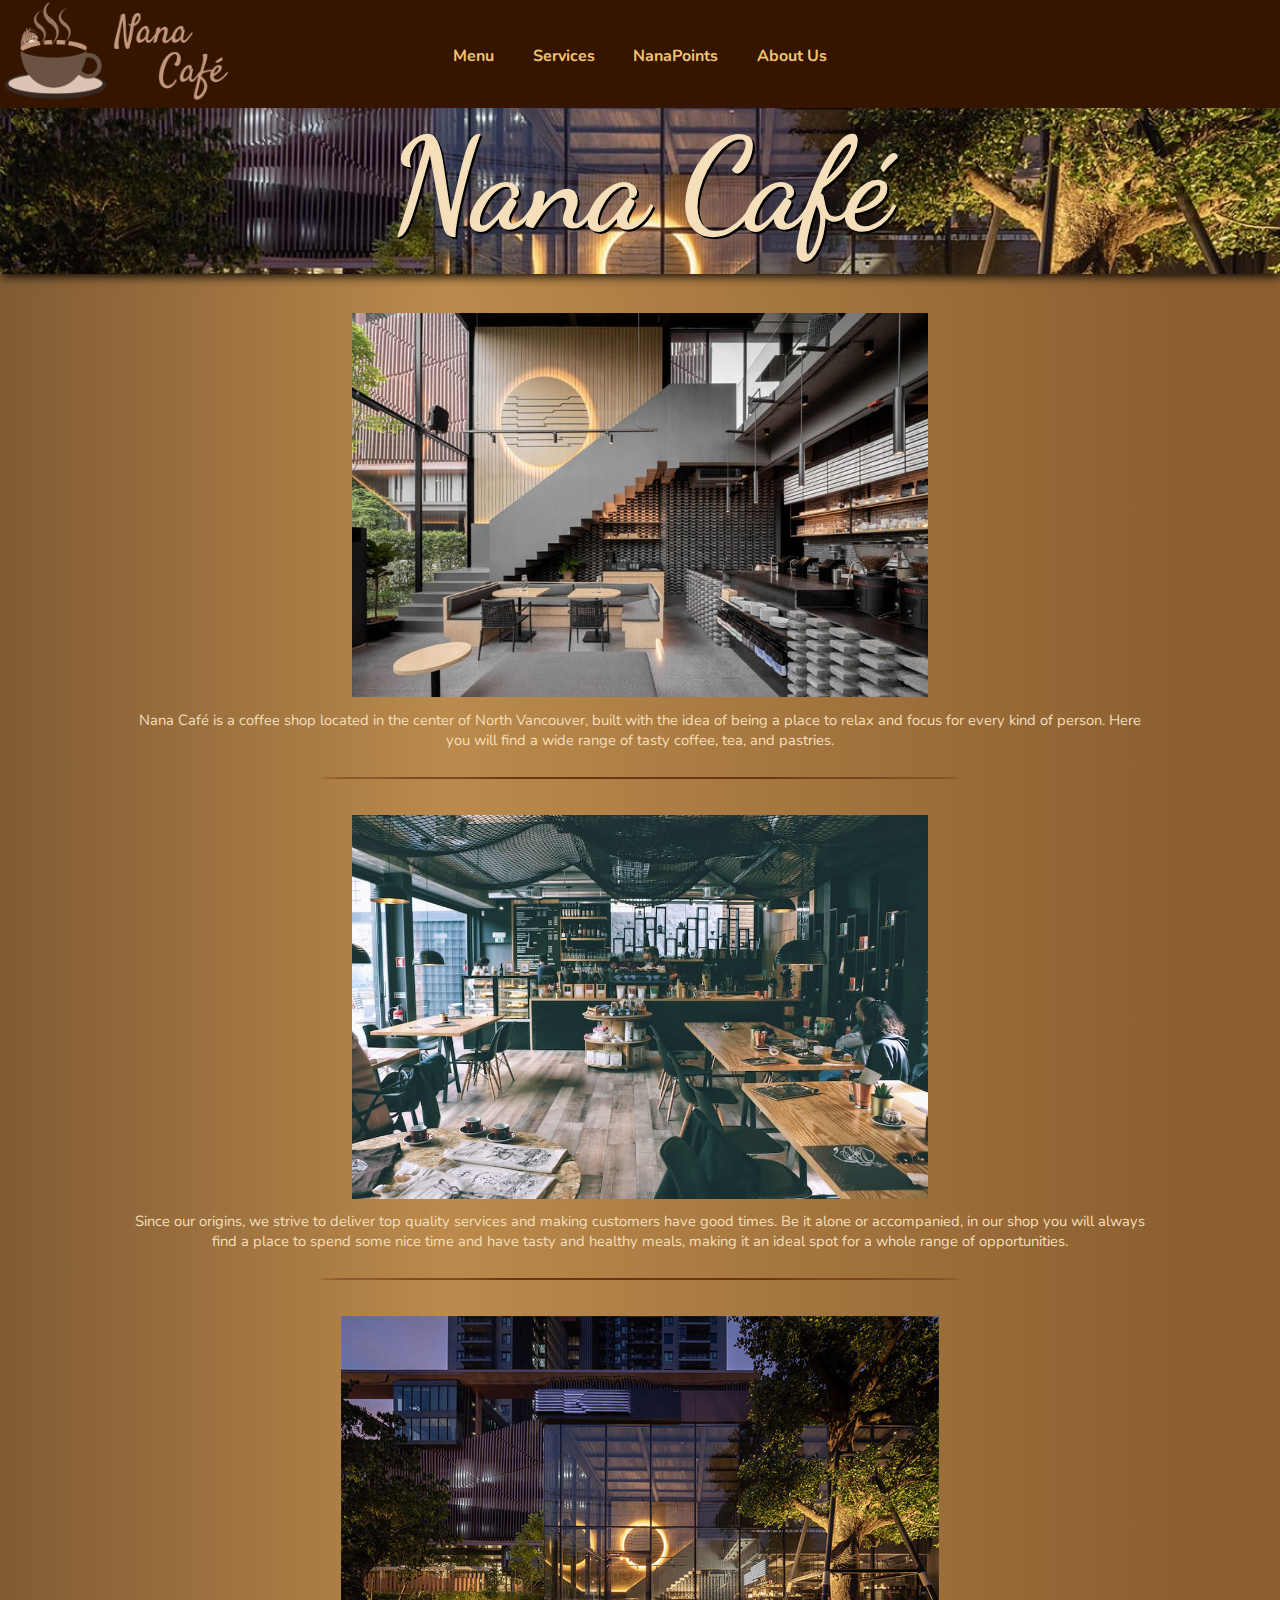
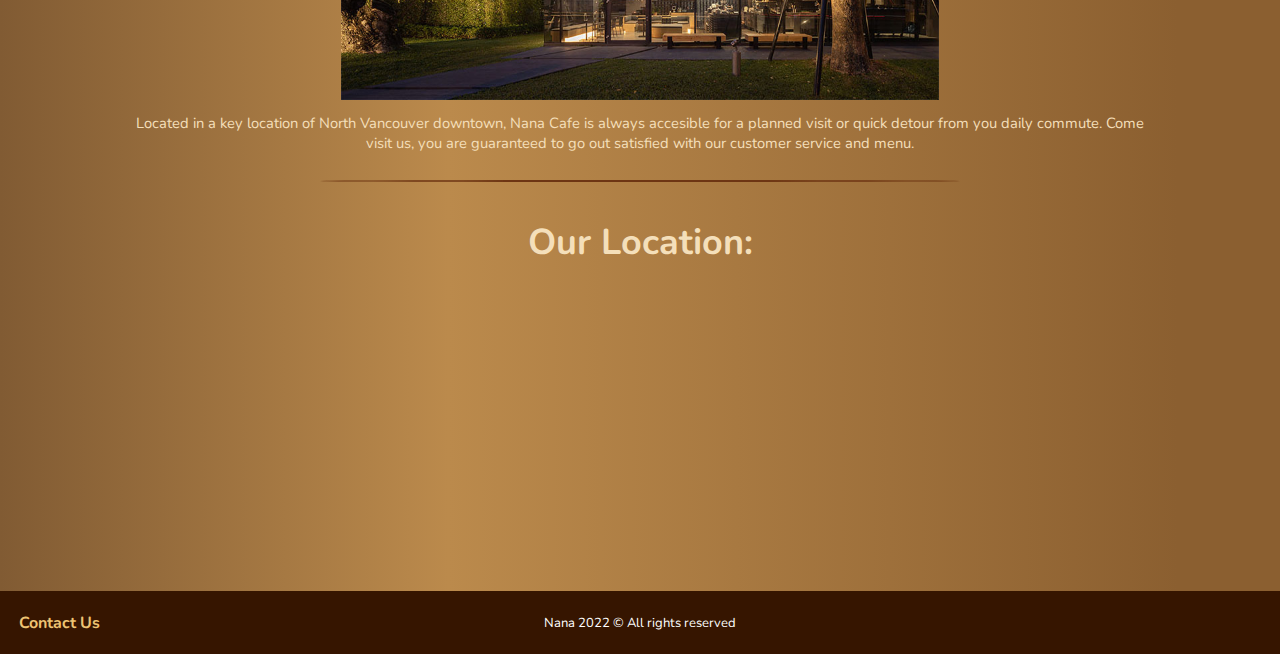
<file: index.html>
<!DOCTYPE html>
<html lang="en">
<head>
    <meta charset="UTF-8">
    <meta http-equiv="X-UA-Compatible" content="IE=edge">
    <meta name="viewport" content="width=device-width, initial-scale=1.0">

    <meta name="description" content="Nana Café is a coffee shop located in the center of North Vancouver, built with the idea of being a place to relax and focus for every kind of person. Here you will find a wide range of tasty coffee, tea, and pastries.">

    <meta name="keywords" content="NanaCafe, coffee shop, pastries, Nana, cafe, Coffee delivery, nanapoints, latte, espresso, americano, tea, teashop, cinnamon rolls, pastry shop">

    <!-- Color para la barra superior mobile -->
    <meta name="theme-color" content="#361500">
    <title>Nana Café</title>
    
    <!-- Icono -->
    <link rel="shortcut icon" href="./assets/images/coffeecup.ico">

    <!-- Fuentes -->
    <link rel="preconnect" href="https://fonts.googleapis.com"><link rel="preconnect" href="https://fonts.gstatic.com" crossorigin><link href="https://fonts.googleapis.com/css2?family=Dancing+Script:wght@600&family=Nunito:wght@300;400;700&display=swap" rel="stylesheet">

    <!-- FontAwesome -->
    <link rel="stylesheet" href="https://cdnjs.cloudflare.com/ajax/libs/font-awesome/6.2.1/css/all.min.css" integrity="sha512-MV7K8+y+gLIBoVD59lQIYicR65iaqukzvf/nwasF0nqhPay5w/9lJmVM2hMDcnK1OnMGCdVK+iQrJ7lzPJQd1w==" crossorigin="anonymous" referrerpolicy="no-referrer" />

    <!-- Estilos -->
    <link rel="stylesheet" href="./styles/styles.css">
</head>

<body>
    <header>
        <a href="./index.html"><img src="./assets/images/nanacafelogo.png" alt="the logo of the shop" class="logo"></a>
        
        <nav class="as-center flex-row center jc-center">          
            <ul>
                <li><a href="./pages/menu.html" class="hover-light">Menu</a></li>
                <li><a href="./pages/services.html" class="hover-light">Services</a></li>
                <li><a href="./pages/nanaPoints.html" class="hover-light"> NanaPoints</a></li>
                <li><a href="./pages/aboutUs.html" class="hover-light">About Us</a></li>
            </ul>
        </nav>

        <a href="./pages/login.html" class="pfp as-center"><i class="fa-solid fa-circle-user white"></i></a>
    </header>

    <main>
        <section class="bg-img">
            <h1>Nana Café</h1>
        </section>
        
        <section class="flex-column center">
            <img src="./assets/images/insideShop.jpg" alt="inside the shop">
            <p>Nana Café is a coffee shop located in the center of North Vancouver, built with the idea of being a place to relax and focus for every kind of person. Here you will find a wide range of tasty coffee, tea, and pastries.</p>
            
            <div class="divisor"></div>
            
            <img src="./assets/images/insideShop2.jpg"  alt="inside the shop">
            <p>Since our origins, we strive to deliver top quality services and making customers have good times. Be it alone or accompanied, in our shop you will always find a place to spend some nice time and have tasty and healthy meals, making it an ideal spot for a whole range of opportunities.</p>
            
            <div class="divisor"></div>
            
            <img src="./assets/images/shopFront.jpg" alt="the front of the shop">
            <p>Located in a key location of North Vancouver downtown, Nana Cafe is always accesible for a planned visit or quick detour from you daily commute. Come visit us, you are guaranteed to go out satisfied with our customer service and menu.</p>

            <div class="divisor"></div>
        </section>

        <section class="location">
            <h2>Our Location:</h2>
            <iframe src="https://www.google.com/maps/embed?pb=!1m10!1m8!1m3!1d16998.682134808387!2d-123.07468603206341!3d49.315947899728606!3m2!1i1024!2i768!4f13.1!5e0!3m2!1ses-419!2suy!4v1670447352868!5m2!1ses-419!2suy" title="a map of North Vancouver which shows the location of the shop" width="400" height="300" style="border:0;" allowfullscreen="" loading="lazy" referrerpolicy="no-referrer-when-downgrade"></iframe>
        </section>
    </main>
    
    <footer class="white">
        <a href="./pages/contactUs.html" class="hover-light as-center">Contact Us</a>
        <p class="as-center no-margin">Nana 2022 © All rights reserved</p>
        <div class="footer-sns as-center">
            <a href="https://web.whatsapp.com" target="_blank" rel="noopener noreferrer"><i class="fa-brands fa-whatsapp white"></i></a>
            <a href="https://twitter.com/?lang=en" target="_blank" rel="noopener noreferrer"><i class="fa-brands fa-twitter white"></i></a>
            <a href="https://www.instagram.com" target="_blank" rel="noopener noreferrer"><i class="fa-brands fa-instagram white"></i></a>
        </div>
    </footer>
</body>
</html>
</file>
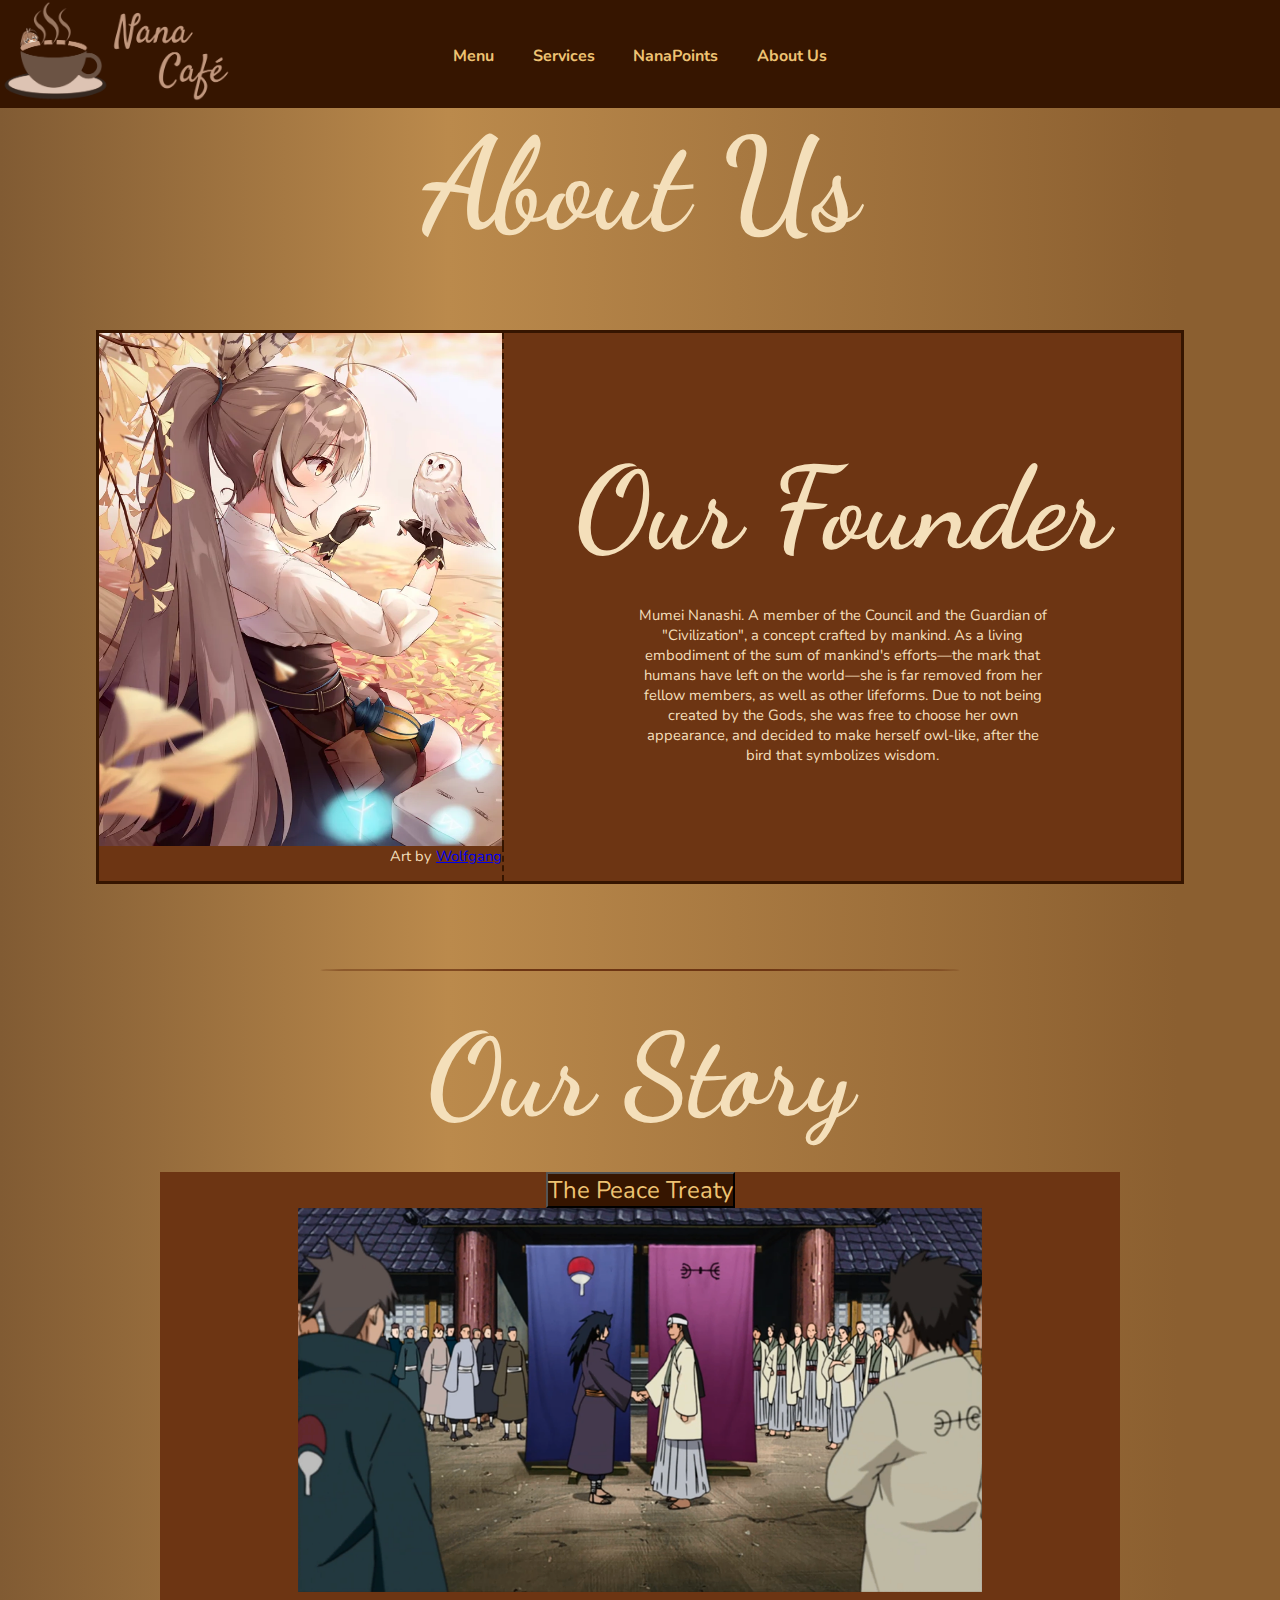
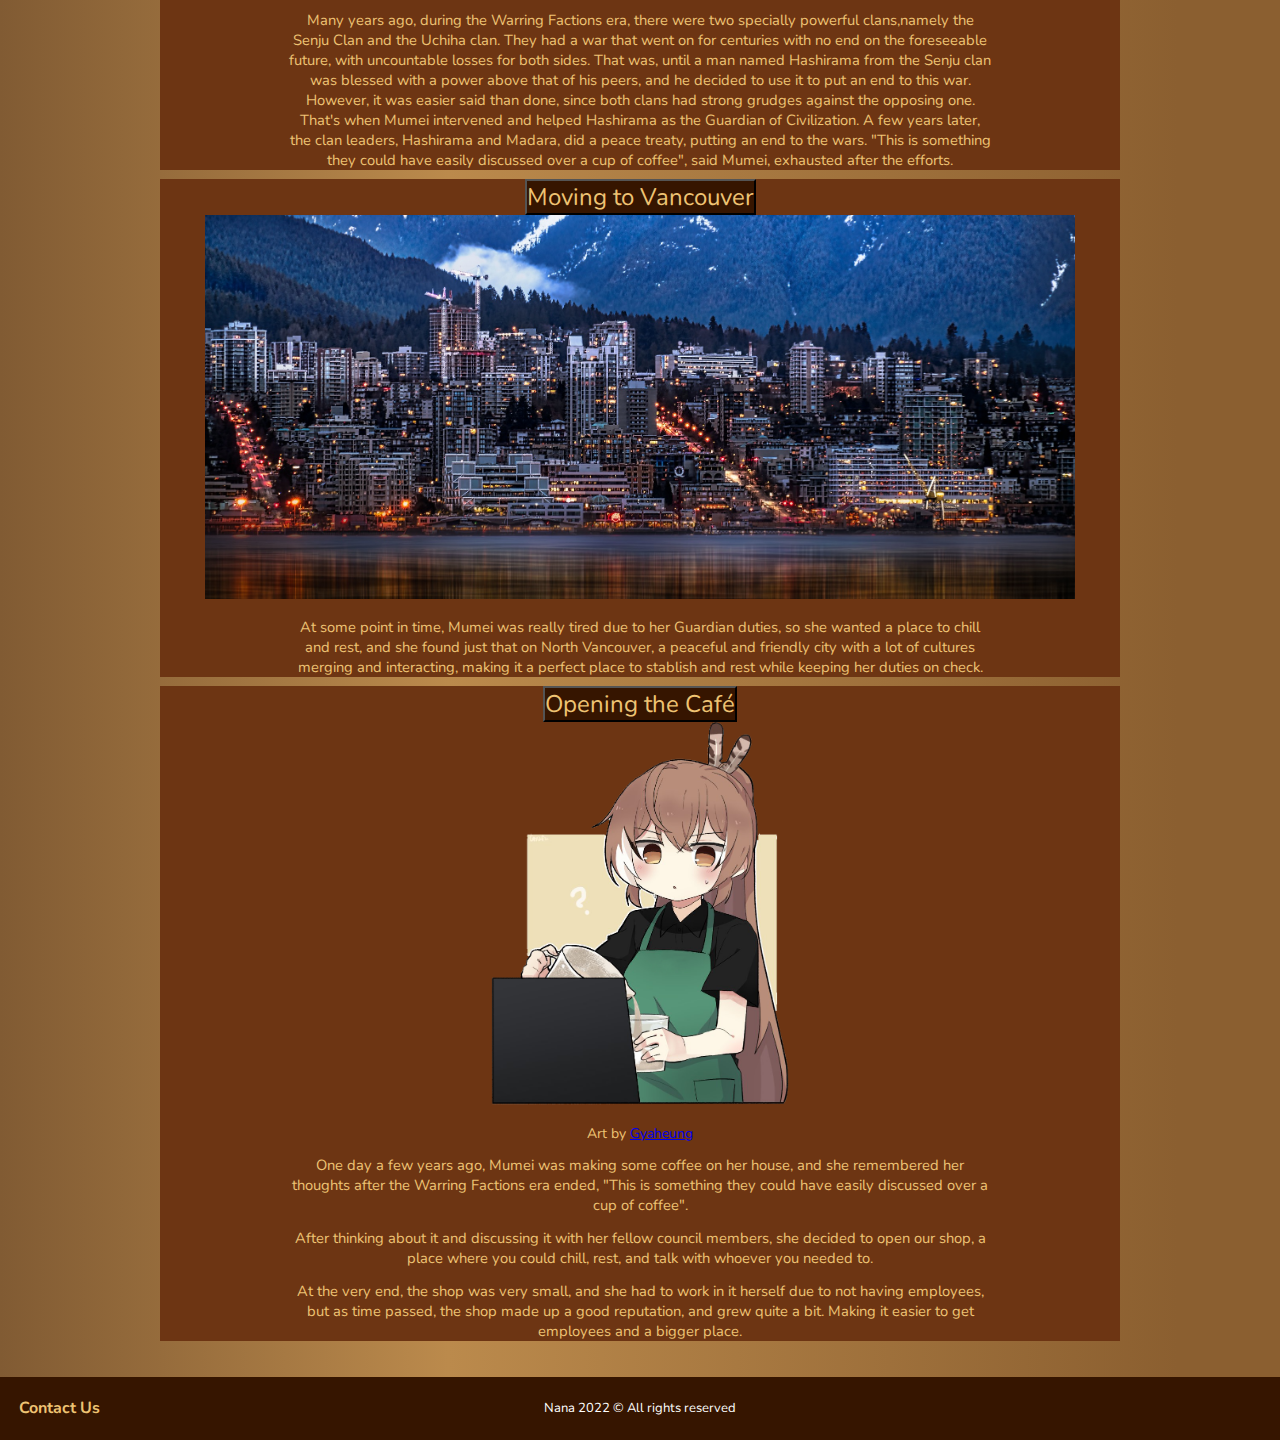
<file: pages/aboutUs.html>
<!DOCTYPE html>
<html lang="en">
<head>
    <meta charset="UTF-8">
    <meta http-equiv="X-UA-Compatible" content="IE=edge">
    <meta name="viewport" content="width=device-width, initial-scale=1.0">

    <meta name="description" content="Nana Café is a coffee shop located in the center of North Vancouver, built with the idea of being a place to relax and focus for every kind of person. Here you will find a wide range of tasty coffee, tea, and pastries.">

    <meta name="keywords" content="NanaCafe, coffee shop, Nana, cafe, nana cafe history, who runs nana cafe, who is nana">

    <!-- Color para la barra superior mobile -->
    <meta name="theme-color" content="#361500">
    <title>Nana Café | About Us</title>

    <!-- Icono -->
    <link rel="shortcut icon" href="../assets/images/coffeecup.ico">

    <!-- Fuentes -->
    <link rel="preconnect" href="https://fonts.googleapis.com"><link rel="preconnect" href="https://fonts.gstatic.com" crossorigin><link href="https://fonts.googleapis.com/css2?family=Dancing+Script:wght@600&family=Nunito:wght@300;400;700&display=swap" rel="stylesheet">

    <!-- FontAwesome -->
    <link rel="stylesheet" href="https://cdnjs.cloudflare.com/ajax/libs/font-awesome/6.2.1/css/all.min.css" integrity="sha512-MV7K8+y+gLIBoVD59lQIYicR65iaqukzvf/nwasF0nqhPay5w/9lJmVM2hMDcnK1OnMGCdVK+iQrJ7lzPJQd1w==" crossorigin="anonymous" referrerpolicy="no-referrer" />

    <!-- Bootstrap CDN -->
    <link href="https://cdn.jsdelivr.net/npm/bootstrap@5.3.0-alpha1/dist/css/bootstrap.min.css" rel="stylesheet" integrity="sha384-GLhlTQ8iRABdZLl6O3oVMWSktQOp6b7In1Zl3/Jr59b6EGGoI1aFkw7cmDA6j6gD" crossorigin="anonymous">

    <!-- Animate.css -->
    <link rel="stylesheet" href="https://cdnjs.cloudflare.com/ajax/libs/animate.css/4.1.1/animate.min.css"/>

    <!-- Estilos -->
    <link rel="stylesheet" href="../styles/styles.css">
</head>

<body>
    <header>
        <a href="../index.html"><img src="../assets/images/nanacafelogo.png" alt="Café Logo" class="logo"></a>
        
        <nav class="as-center flex-row center jc-center">
            <ul>
                <li><a href="./menu.html" class="hover-light">Menu</a></li>
                <li><a href="./services.html" class="hover-light">Services</a></li>
                <li><a href="./nanaPoints.html" class="hover-light"> NanaPoints</a></li>
                <li><a href="./aboutUs.html" class="hover-light">About Us</a></li>
            </ul>
        </nav>

        <a href="./login.html" class="pfp as-center"><i class="fa-solid fa-circle-user white"></i></a>
    </header>

    <main>
        <h1>About Us</h1>

        <section>
            <div class="about-grid bgc-2">
                <img src="../assets/images/mumei.jpg" alt="Our Founder, Mumei" class="mumei-pic as-center animate__animated animate__fadeInLeft wow">
                <div id="credit" class="animate__animated animate__fadeInLeft wow">
                    <p class="no-margin">Art by <a href="https://twitter.com/paul94104875" target="_blank" rel="noopener noreferrer">Wolfgang</a></p>
                </div>
                
                <div class="description as-center animate__animated animate__fadeInRight wow">
                    <h2 class="subtitle">Our Founder</h2>
                    <p>Mumei Nanashi. A member of the Council and the Guardian of "Civilization", a concept crafted by mankind.
                        As a living embodiment of the sum of mankind's efforts—the mark that humans have left on the world—she is far removed from her fellow members, as well as other lifeforms. Due to not being created by the Gods, she was free to choose her own appearance, and decided to make herself owl-like, after the bird that symbolizes wisdom.</p>
                </div>
            </div>
        </section>

        <!-- Bootstrap Accordion -->
        <section class="flex-column center">
            <div class="divisor"></div>
            <h2 class="subtitle">Our Story</h2>
            <div class="accordion" id="accordionPanelsStayOpen">
                <div class="accordion-item bgc-2 beige">
                    <h2 class="accordion-header" id="panelsStayOpen-headingOne">
                        <button class="accordion-button" type="button" data-bs-toggle="collapse"
                            data-bs-target="#panelsStayOpen-collapseOne" aria-expanded="true"
                            aria-controls="panelsStayOpen-collapseOne">
                            The Peace Treaty
                        </button>
                    </h2>
                    <div id="panelsStayOpen-collapseOne" class="accordion-collapse collapse show"
                        aria-labelledby="panelsStayOpen-headingOne">
                        <div class="accordion-body">
                            <img src="../assets/images/handshake.png" alt="Two leaders doing a handshake for a peace treaty">

                            <p>Many years ago, during the Warring Factions era, there were two specially powerful clans,namely the Senju Clan and the Uchiha clan. They had a war that went on for centuries with no end on the foreseeable future, with uncountable losses for both sides. That was, until a man named Hashirama from the Senju clan was blessed with a power above that of his peers, and he decided to use it to put an end to this war. However, it was easier said than done, since both clans had strong grudges against the opposing one. That's when Mumei intervened and helped Hashirama as the Guardian of Civilization. A few years later, the clan leaders, Hashirama and Madara, did a peace treaty, putting an end to the wars. "This is something they could have easily discussed over a cup of coffee", said Mumei, exhausted after the efforts.</p>
                        </div>
                    </div>
                </div>
                <div class="accordion-item bgc-2 beige">
                    <h2 class="accordion-header" id="panelsStayOpen-headingTwo">
                        <button class="accordion-button collapsed" type="button" data-bs-toggle="collapse"
                            data-bs-target="#panelsStayOpen-collapseTwo" aria-expanded="false"
                            aria-controls="panelsStayOpen-collapseTwo">
                            Moving to Vancouver
                        </button>
                    </h2>
                    <div id="panelsStayOpen-collapseTwo" class="accordion-collapse collapse"
                        aria-labelledby="panelsStayOpen-headingTwo">
                        <div class="accordion-body">
                            <img src="../assets/images/northVancouver.jpg" alt="North Vancouver, where our cafe is located">

                            <p>At some point in time, Mumei was really tired due to her Guardian duties, so she wanted a place to chill and rest, and she found just that on North Vancouver, a peaceful and friendly city with a lot of cultures merging and interacting, making it a perfect place to stablish and rest while keeping her duties on check.</p>
                        </div>
                    </div>
                </div>
                <div class="accordion-item bgc-2 beige">
                    <h2 class="accordion-header" id="panelsStayOpen-headingThree">
                        <button class="accordion-button collapsed" type="button" data-bs-toggle="collapse"
                            data-bs-target="#panelsStayOpen-collapseThree" aria-expanded="false"
                            aria-controls="panelsStayOpen-collapseThree">
                            Opening the Café
                        </button>
                    </h2>
                    <div id="panelsStayOpen-collapseThree" class="accordion-collapse collapse"
                        aria-labelledby="panelsStayOpen-headingThree">
                        <div class="accordion-body">
                            <img id="mumei-cafe" src="../assets/images/mumei-cafe.png" alt="Mumei, our founder, working at the cafe">
                            <p class="credit">Art by <a href="https://www.pixiv.net/en/users/6293659" target="_blank" rel="noopener noreferrer">Gyaheung</a></p>

                            <p>One day a few years ago, Mumei was making some coffee on her house, and she remembered her thoughts after the Warring Factions era ended, "This is something they could have easily discussed over a cup of coffee".</p>

                            <p>After thinking about it and discussing it with her fellow council members, she decided to open our shop, a place where you could chill, rest, and talk with whoever you needed to.</p>

                            <p>At the very end, the shop was very small, and she had to work in it herself due to not having employees, but as time passed, the shop made up a good reputation, and grew quite a bit. Making it easier to get employees and a bigger place.</p>
                        </div>
                    </div>
                </div>
            </div>
        </section>
    </main>
    
    <footer class="white">
        <a href="./contactUs.html" class="hover-light as-center">Contact Us</a>
        <p class="as-center no-margin">Nana 2022 © All rights reserved</p>
        <div class="footer-sns as-center">
            <a href="https://web.whatsapp.com" target="_blank" rel="noopener noreferrer"><i class="fa-brands fa-whatsapp white"></i></a>
            <a href="https://twitter.com/?lang=en" target="_blank" rel="noopener noreferrer"><i class="fa-brands fa-twitter white"></i></a>
            <a href="https://www.instagram.com" target="_blank" rel="noopener noreferrer"><i class="fa-brands fa-instagram white"></i></a>
        </div>
    </footer>

    <!-- Bootstrap JS -->
    <script src="https://cdn.jsdelivr.net/npm/bootstrap@5.3.0-alpha1/dist/js/bootstrap.bundle.min.js" integrity="sha384-w76AqPfDkMBDXo30jS1Sgez6pr3x5MlQ1ZAGC+nuZB+EYdgRZgiwxhTBTkF7CXvN" crossorigin="anonymous"></script>

    <!-- wow.js -->
    <script src="../js/wow.min.js"></script>
              <script>
              new WOW().init();
              </script>
</body>
</html>
</file>
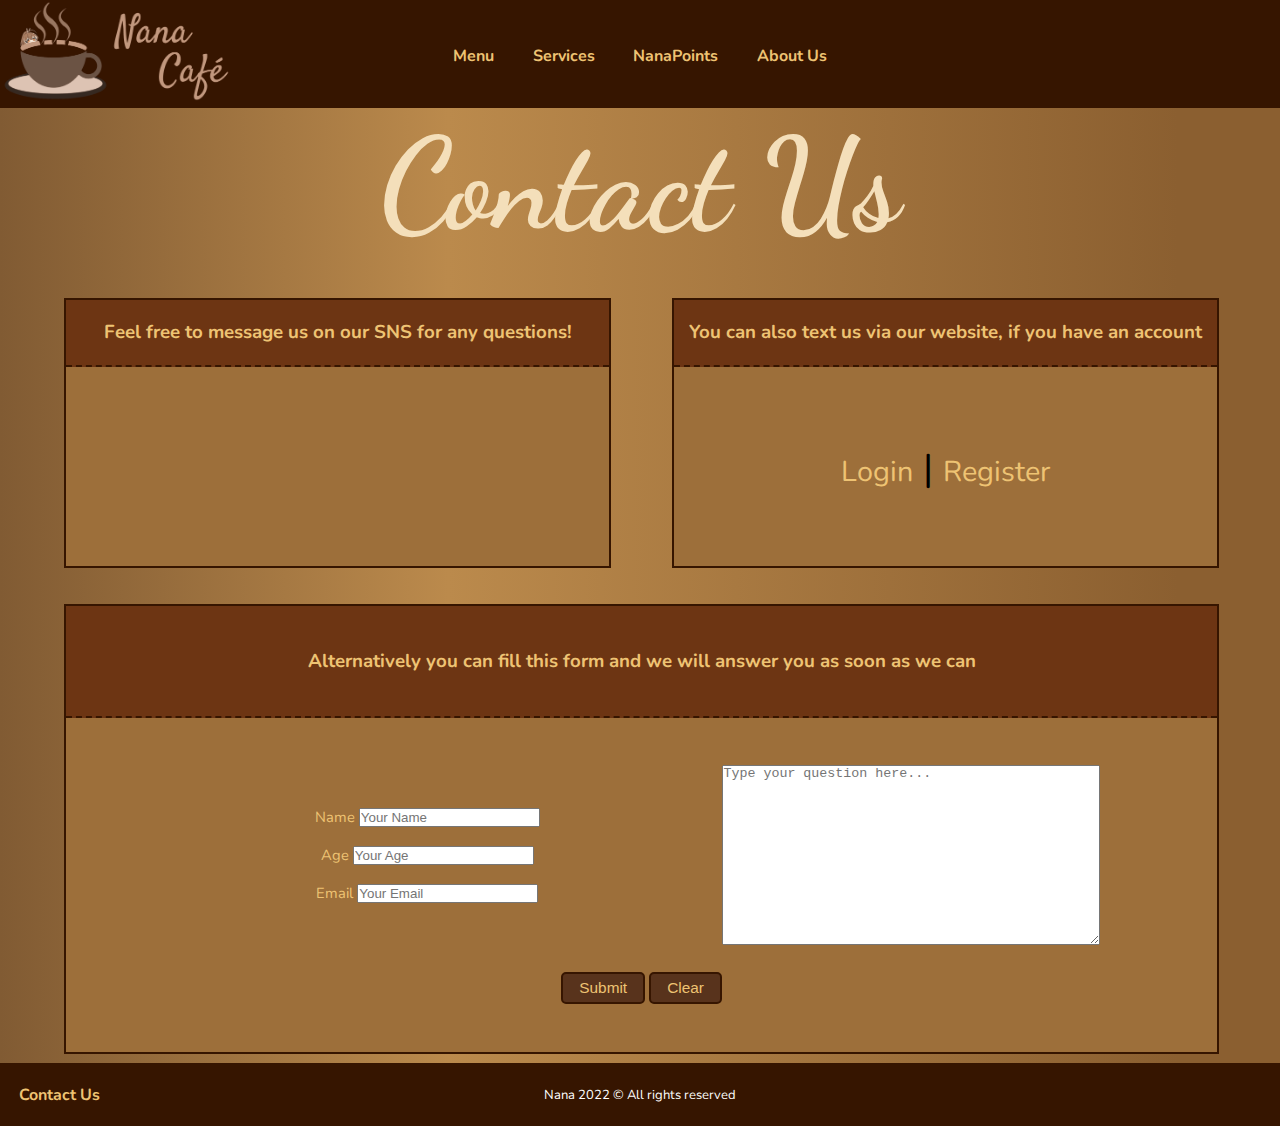
<file: pages/contactUs.html>
<!DOCTYPE html>
<html lang="en">
<head>
    <meta charset="UTF-8">
    <meta http-equiv="X-UA-Compatible" content="IE=edge">
    <meta name="viewport" content="width=device-width, initial-scale=1.0">

    <meta name="description" content="Nana Café is a coffee shop located in the center of North Vancouver, built with the idea of being a place to relax and focus for every kind of person. Here you will find a wide range of tasty coffee, tea, and pastries.">

    <meta name="keywords" content="NanaCafe, coffee shop, nana cafe support, nana cafe customer service, customer service, help, nana cafe refund">

    <!-- Color para la barra superior mobile -->
    <meta name="theme-color" content="#361500">
    <title>Nana Café | Contact Us</title>
    
    <!-- Icono -->
    <link rel="shortcut icon" href="../assets/images/coffeecup.ico">

    <!-- Fuentes -->
    <link rel="preconnect" href="https://fonts.googleapis.com"><link rel="preconnect" href="https://fonts.gstatic.com" crossorigin><link href="https://fonts.googleapis.com/css2?family=Dancing+Script:wght@600&family=Nunito:wght@300;400;700&display=swap" rel="stylesheet">

    <!-- FontAwesome -->
    <link rel="stylesheet" href="https://cdnjs.cloudflare.com/ajax/libs/font-awesome/6.2.1/css/all.min.css" integrity="sha512-MV7K8+y+gLIBoVD59lQIYicR65iaqukzvf/nwasF0nqhPay5w/9lJmVM2hMDcnK1OnMGCdVK+iQrJ7lzPJQd1w==" crossorigin="anonymous" referrerpolicy="no-referrer" />

    <!-- Animate.css -->
    <link rel="stylesheet" href="https://cdnjs.cloudflare.com/ajax/libs/animate.css/4.1.1/animate.min.css"/>

    <!-- Estilos -->
    <link rel="stylesheet" href="../styles/styles.css">
</head>

<body>
    <header>
        <a href="../index.html"><img src="../assets/images/nanacafelogo.png" alt="Café Logo" class="logo"></a>
        
        <nav class="as-center flex-row center jc-center">
            <ul>
                <li><a href="./menu.html" class="hover-light">Menu</a></li>
                <li><a href="./services.html" class="hover-light">Services</a></li>
                <li><a href="./nanaPoints.html" class="hover-light"> NanaPoints</a></li>
                <li><a href="./aboutUs.html" class="hover-light">About Us</a></li>
            </ul>
        </nav>

        <a href="./login.html" class="pfp as-center"><i class="fa-solid fa-circle-user white"></i></a>
    </header>

    <main>
        <h1>Contact Us</h1>
        
        <section class="contact-grid-parent">
            <div class="contact-grid-child bgc-3 sns-container">
                <div class="sns-subtitle bgc-2 beige flex-column jc-center center">
                    <h3>Feel free to message us on our SNS for any questions!</h3>
                </div>

                <div class="sns-content flex-row center jc-center">
                    <a href="https://web.whatsapp.com" target="_blank" rel="noopener noreferrer"><i class="fa-brands fa-whatsapp white animate__animated animate__pulse wow"></i></a>
                    <a href="https://twitter.com/?lang=en" target="_blank" rel="noopener noreferrer"><i class="fa-brands fa-twitter white animate__animated animate__pulse wow"></i></a>
                    <a href="https://www.instagram.com" target="_blank" rel="noopener noreferrer"><i class="fa-brands fa-instagram white animate__animated animate__pulse wow"></i></a>
                </div>
            </div>

            <div class="contact-grid-child bgc-3 login-container">
                <div class="login-subtitle bgc-2 beige flex-column center jc-center">
                    <h3>You can also text us via our website, if you have an account</h3>
                </div>

                <div class="login-content flex-row center jc-center">
                    <p class="animate__animated animate__pulse wow"><a class="beige" href="./login.html">Login</a> | <a class="beige" href="./register.html">Register</a></p>
                </div>
            </div>

            <div class="contact-grid-child bgc-3 form-container beige">
                <div class="form-subtitle bgc-2 beige flex-column jc-center center">
                    <h3>Alternatively you can fill this form and we will answer you as soon as we can</h3>
                </div>

                <div class="form-content flex-column center jc-center">
                    <form>
                        <div class="flex-column center">
                            <div class="flex-row center">
                                <div class="flex-column center form-organization">
                                    <div>
                                        <label>Name</label>
                                        <input type="text" placeholder="Your Name" required>
                                    </div>
                                    
                                    <div>
                                        <label>Age</label>
                                        <input type="text" placeholder="Your Age" required>
                                    </div>
                                    
                                    <div>
                                        <label>Email</label>
                                        <input type="email" placeholder="Your Email" required>
                                    </div>
                                </div>
                                
                                <textarea placeholder="Type your question here..." required></textarea>
                            </div>

                            <div class="flex-row-center buttons jc-center">
                                <input type="submit" value="Submit">
                                <input type="reset" value="Clear">
                            </div>
                        </div>
                    </form>
                </div>

            </div>
        </section>
    </main>
    
    <footer class="white">
        <a href="./contactUs.html" class="hover-light as-center">Contact Us</a>
        <p class="as-center no-margin">Nana 2022 © All rights reserved</p>
        <div class="footer-sns as-center">
            <a href="https://web.whatsapp.com" target="_blank" rel="noopener noreferrer"><i class="fa-brands fa-whatsapp white"></i></a>
            <a href="https://twitter.com/?lang=en" target="_blank" rel="noopener noreferrer"><i class="fa-brands fa-twitter white"></i></a>
            <a href="https://www.instagram.com" target="_blank" rel="noopener noreferrer"><i class="fa-brands fa-instagram white"></i></a>
        </div>
    </footer>

    <!-- wow.js -->
    <script src="../js/wow.min.js"></script>
              <script>
              new WOW().init();
              </script>
</body>
</html>
</file>
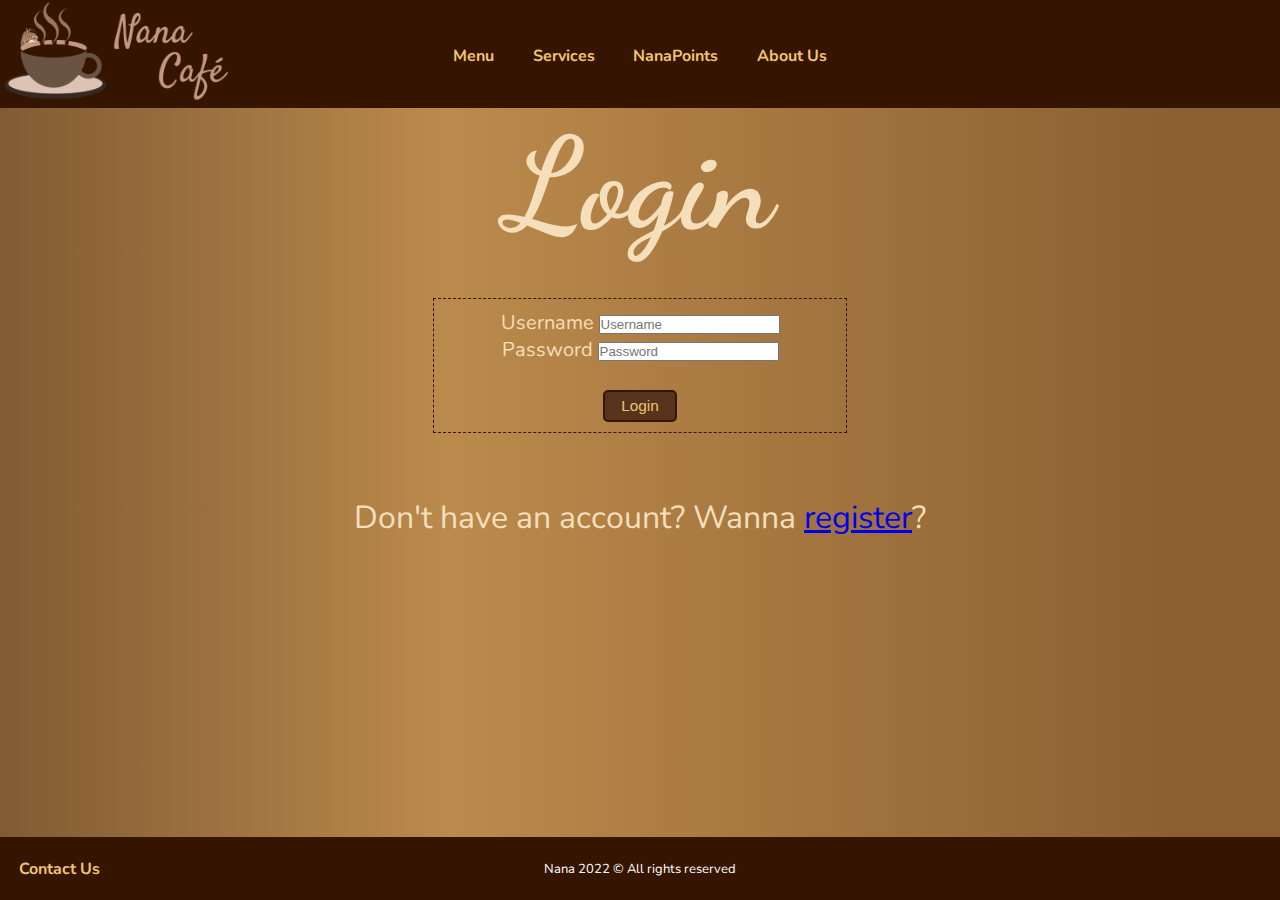
<file: pages/login.html>
<!DOCTYPE html>
<html lang="en">
<head>
    <meta charset="UTF-8">
    <meta http-equiv="X-UA-Compatible" content="IE=edge">
    <meta name="viewport" content="width=device-width, initial-scale=1.0">

    <meta name="description" content="Nana Café is a coffee shop located in the center of North Vancouver, built with the idea of being a place to relax and focus for every kind of person. Here you will find a wide range of tasty coffee, tea, and pastries.">

    <meta name="keywords" content="NanaCafe, coffee shop, nana, cafe, login, nana cafe login, nana cafe account, nanapoints">

    <!-- Color para la barra superior mobile -->
    <meta name="theme-color" content="#361500">
    <title>Nana Café | Login</title>
    
    <!-- Icono -->
    <link rel="shortcut icon" href="../assets/images/coffeecup.ico">

    <!-- Fuentes -->
    <link rel="preconnect" href="https://fonts.googleapis.com"><link rel="preconnect" href="https://fonts.gstatic.com" crossorigin><link href="https://fonts.googleapis.com/css2?family=Dancing+Script:wght@600&family=Nunito:wght@300;400;700&display=swap" rel="stylesheet">

    <!-- FontAwesome -->
    <link rel="stylesheet" href="https://cdnjs.cloudflare.com/ajax/libs/font-awesome/6.2.1/css/all.min.css" integrity="sha512-MV7K8+y+gLIBoVD59lQIYicR65iaqukzvf/nwasF0nqhPay5w/9lJmVM2hMDcnK1OnMGCdVK+iQrJ7lzPJQd1w==" crossorigin="anonymous" referrerpolicy="no-referrer" />

    <!-- Estilos -->
    <link rel="stylesheet" href="../styles/styles.css">
</head>

<body>
    <header>
        <a href="../index.html"><img src="../assets/images/nanacafelogo.png" alt="Café Logo" class="logo"></a>
        
        <nav class="as-center flex-row center jc-center">
            <ul>
                <li><a href="./menu.html" class="hover-light">Menu</a></li>
                <li><a href="./services.html" class="hover-light">Services</a></li>
                <li><a href="./nanaPoints.html" class="hover-light"> NanaPoints</a></li>
                <li><a href="./aboutUs.html" class="hover-light">About Us</a></li>
            </ul>
        </nav>

        <a href="./login.html" class="pfp as-center"><i class="fa-solid fa-circle-user white"></i></a>
    </header>

    <main>
        <section class="flex-column center">
            <h1>Login</h1>
            <div class="body-template flex-column center">
                <form>
                    <div>
                        <label>Username</label>
                        <input type="text" placeholder="Username" required>
                    </div>
                
                   <div>
                        <label>Password</label>
                        <input type="password" placeholder="Password" required>
                    </div>
                
                    <div class="buttons">
                        <input class="bgc-1 beige" type="submit" value="Login">
                    </div>
                </form>
            <p>Don't have an account? Wanna <a href="./register.html">register</a>?</p>
            </div>
        </section>
    </main>
    
    <footer class="white">
        <a href="./contactUs.html" class="hover-light as-center">Contact Us</a>
        <p class="as-center no-margin">Nana 2022 © All rights reserved</p>
        <div class="footer-sns as-center">
            <a href="https://web.whatsapp.com" target="_blank" rel="noopener noreferrer"><i class="fa-brands fa-whatsapp white"></i></a>
            <a href="https://twitter.com/?lang=en" target="_blank" rel="noopener noreferrer"><i class="fa-brands fa-twitter white"></i></a>
            <a href="https://www.instagram.com" target="_blank" rel="noopener noreferrer"><i class="fa-brands fa-instagram white"></i></a>
        </div>
    </footer>
</body>
</html>
</file>
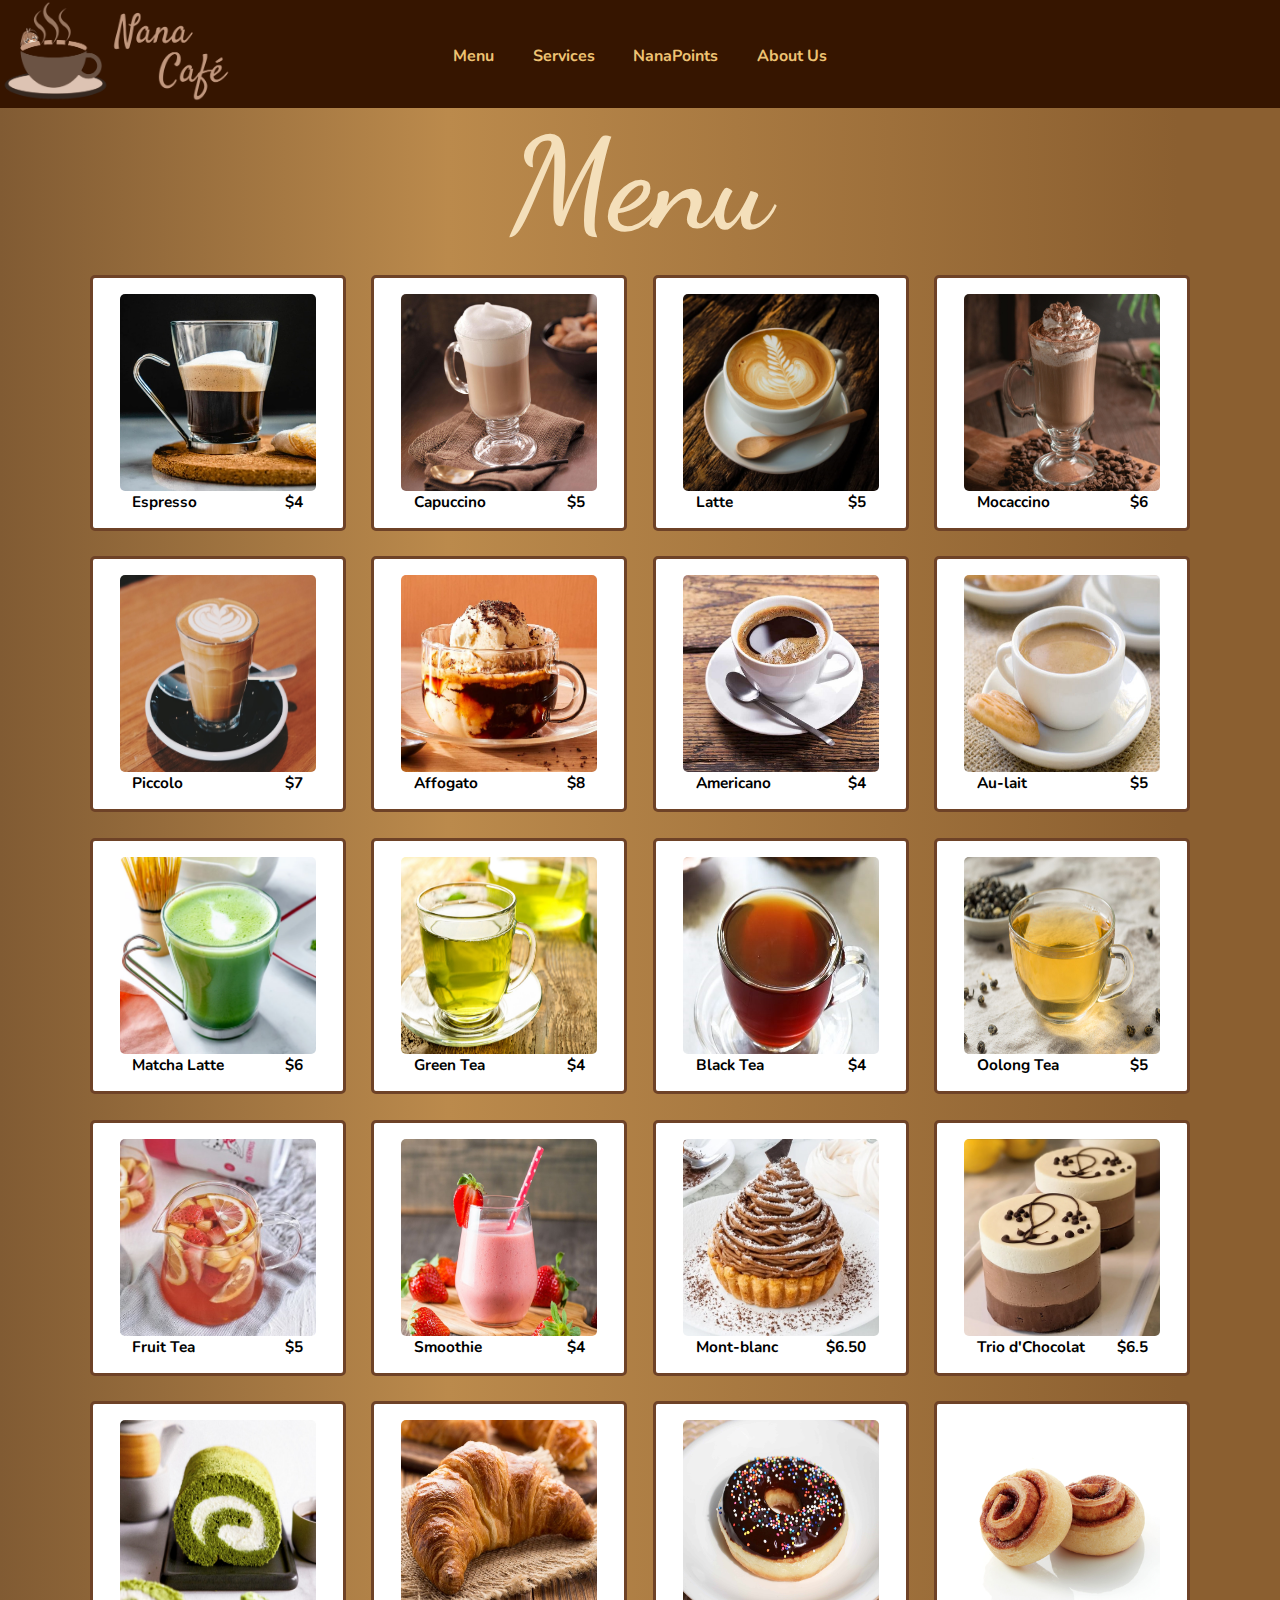
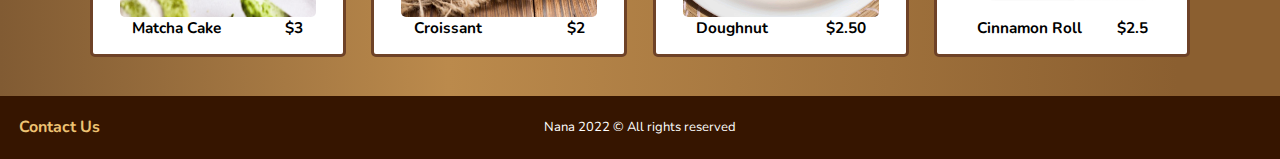
<file: pages/menu.html>
<!DOCTYPE html>
<html lang="en">
<head>
    <meta charset="UTF-8">
    <meta http-equiv="X-UA-Compatible" content="IE=edge">
    <meta name="viewport" content="width=device-width, initial-scale=1.0">

    <meta name="description" content="Nana Café is a coffee shop located in the center of North Vancouver, built with the idea of being a place to relax and focus for every kind of person. Here you will find a wide range of tasty coffee, tea, and pastries.">

    <meta name="keywords" content="NanaCafe, coffee shop, nana, cafe, latte, espresso, americano, affogato, pastries, coffee, tea, matcha, cinnamon rolls, donut">

    <!-- Color para la barra superior mobile -->
    <meta name="theme-color" content="#361500">
    <title>Nana Café | Menu</title>
    
    <!-- Icono -->
    <link rel="shortcut icon" href="../assets/images/coffeecup.ico">

    <!-- Fuentes -->
    <link rel="preconnect" href="https://fonts.googleapis.com"><link rel="preconnect" href="https://fonts.gstatic.com" crossorigin><link href="https://fonts.googleapis.com/css2?family=Dancing+Script:wght@600&family=Nunito:wght@300;400;700&display=swap" rel="stylesheet">

    <!-- FontAwesome -->
    <link rel="stylesheet" href="https://cdnjs.cloudflare.com/ajax/libs/font-awesome/6.2.1/css/all.min.css" integrity="sha512-MV7K8+y+gLIBoVD59lQIYicR65iaqukzvf/nwasF0nqhPay5w/9lJmVM2hMDcnK1OnMGCdVK+iQrJ7lzPJQd1w==" crossorigin="anonymous" referrerpolicy="no-referrer" />

    <!-- Estilos -->
    <link rel="stylesheet" href="../styles/styles.css">
</head>

<body>
    <header>
        <a href="../index.html"><img src="../assets/images/nanacafelogo.png" alt="Café Logo" class="logo"></a>
        
        <nav class="as-center flex-row center jc-center">
            <ul>
                <li><a href="./menu.html" class="hover-light">Menu</a></li>
                <li><a href="./services.html" class="hover-light">Services</a></li>
                <li><a href="./nanaPoints.html" class="hover-light"> NanaPoints</a></li>
                <li><a href="./aboutUs.html" class="hover-light">About Us</a></li>
            </ul>
        </nav>

        <a href="./login.html" class="pfp as-center"><i class="fa-solid fa-circle-user white"></i></a>
    </header>

    <main>
        <h1>Menu</h1>
        <section class="flex-row center jc-center wrap padding-bottom menu">
                
            <article class="flex-column center">
                <img src="../assets/images/espresso.jpg" alt="espresso">
                <div class="flex-row space-between">
                    <p>Espresso</p>
                    <p>$4</p>
                </div>
            </article>
            
            <article class="flex-column center">
                <img src="../assets/images/capuccino.jpg" alt="capuccino">
                <div class="flex-row space-between">
                    <p>Capuccino</p>
                    <p>$5</p>
                </div>
            </article>
            
            <article class="flex-column center">
                <img src="../assets/images/latte.jpg" alt="latte">
                <div class="flex-row space-between">
                    <p>Latte</p>
                    <p>$5</p>
                </div>
            </article>
            
            <article class="flex-column center">
                <img src="../assets/images/mocaccino.jpg" alt="mocaccino">
                <div class="flex-row space-between">
                    <p>Mocaccino</p>
                    <p>$6</p>
                </div>
            </article>

            <article class="flex-column center">
                <img src="../assets/images/piccolo.jpg" alt="piccolo">
                <div class="flex-row space-between">
                    <p>Piccolo</p>
                    <p>$7</p>
                </div>
            </article>
            
            <article class="flex-column center">
                <img src="../assets/images/affogato.jpg" alt="affogato">
                <div class="flex-row space-between">
                    <p>Affogato</p>
                    <p>$8</p>
                </div>
            </article>
            
            <article class="flex-column center">
                <img src="../assets/images/americano.jpg" alt="americano">
                <div class="flex-row space-between">
                    <p>Americano</p>
                    <p>$4</p>
                </div>
            </article>
            
            <article class="flex-column center">
                <img src="../assets/images/au-lait.jpg" alt="au-lait">
                <div class="flex-row space-between">
                    <p>Au-lait</p>
                    <p>$5</p>
                </div>
            </article>
            
            <article class="flex-column center">
                <img src="../assets/images/matcha-latte.jpg" alt="matcha-latte">
                <div class="flex-row space-between">
                    <p>Matcha Latte</p>
                    <p>$6</p>
                </div>
            </article>
            
            <article class="flex-column center">
                <img src="../assets/images/green-tea.jpg" alt="green-tea">
                <div class="flex-row space-between">
                    <p>Green Tea</p>
                    <p>$4</p>
                </div>
            </article>
            
            <article class="flex-column center">
                <img src="../assets/images/black-tea.jpg" alt="black-tea">
                <div class="flex-row space-between">
                    <p>Black Tea</p>
                    <p>$4</p>
                </div>
            </article>
            
            <article class="flex-column center">
                <img src="../assets/images/oolong-tea.jpg" alt="oolong-tea">
                <div class="flex-row space-between">
                    <p>Oolong Tea</p>
                    <p>$5</p>
                </div>
            </article>
            
            <article class="flex-column center">
                <img src="../assets/images/Fruit-Tea.jpg" alt="fruit-tea">
                <div class="flex-row space-between">
                    <p>Fruit Tea</p>
                    <p>$5</p>
                </div>
            </article>
            
            <article class="flex-column center">
                <img src="../assets/images/smoothie.jpg" alt="smoothie">
                <div class="flex-row space-between">
                    <p>Smoothie</p>
                    <p>$4</p>
                </div>
            </article>
            
            <article class="flex-column center">
                <img src="../assets/images/mont-blanc.jpg" alt="mont-blanc">
                <div class="flex-row space-between">
                    <p>Mont-blanc</p>
                    <p>$6.50</p>
                </div>
            </article>
            
            <article class="flex-column center">
                <img src="../assets/images/trio-chocolat.jpg" alt="trio-chocolate">
                <div class="flex-row space-between">
                    <p>Trio d'Chocolat</p>
                    <p>$6.5</p>
                </div>
            </article>
            
            <article class="flex-column center">
                <img src="../assets/images/matcha-cake.jpg" alt="matcha-cake">
                <div class="flex-row space-between">
                    <p>Matcha Cake</p>
                    <p>$3</p>
                </div>
            </article>
            
            <article class="flex-column center">
                <img src="../assets/images/croissant.jpg" alt="croissant">
                <div class="flex-row space-between">
                    <p>Croissant</p>
                    <p>$2</p>
                </div>
            </article>
            
            <article class="flex-column center">
                <img src="../assets/images/doughnut.jpg" alt="doughnut">
                <div class="flex-row space-between">
                    <p>Doughnut</p>
                    <p>$2.50</p>
                </div>
            </article>
            
            <article class="flex-column center">
                <img src="../assets/images/cinnamon-rolls.jpg" alt="cinnamon-rolls">
                <div class="flex-row space-between">
                    <p>Cinnamon Roll</p>
                    <p>$2.5</p>
                </div>
            </article>
        </section>
    </main>
    
    <footer class="white">
        <a href="./contactUs.html" class="hover-light as-center">Contact Us</a>
        <p class="as-center no-margin">Nana 2022 © All rights reserved</p>
        <div class="footer-sns as-center">
            <a href="https://web.whatsapp.com" target="_blank" rel="noopener noreferrer"><i class="fa-brands fa-whatsapp white"></i></a>
            <a href="https://twitter.com/?lang=en" target="_blank" rel="noopener noreferrer"><i class="fa-brands fa-twitter white"></i></a>
            <a href="https://www.instagram.com" target="_blank" rel="noopener noreferrer"><i class="fa-brands fa-instagram white"></i></a>
        </div>
    </footer>
</body>
</html>
</file>
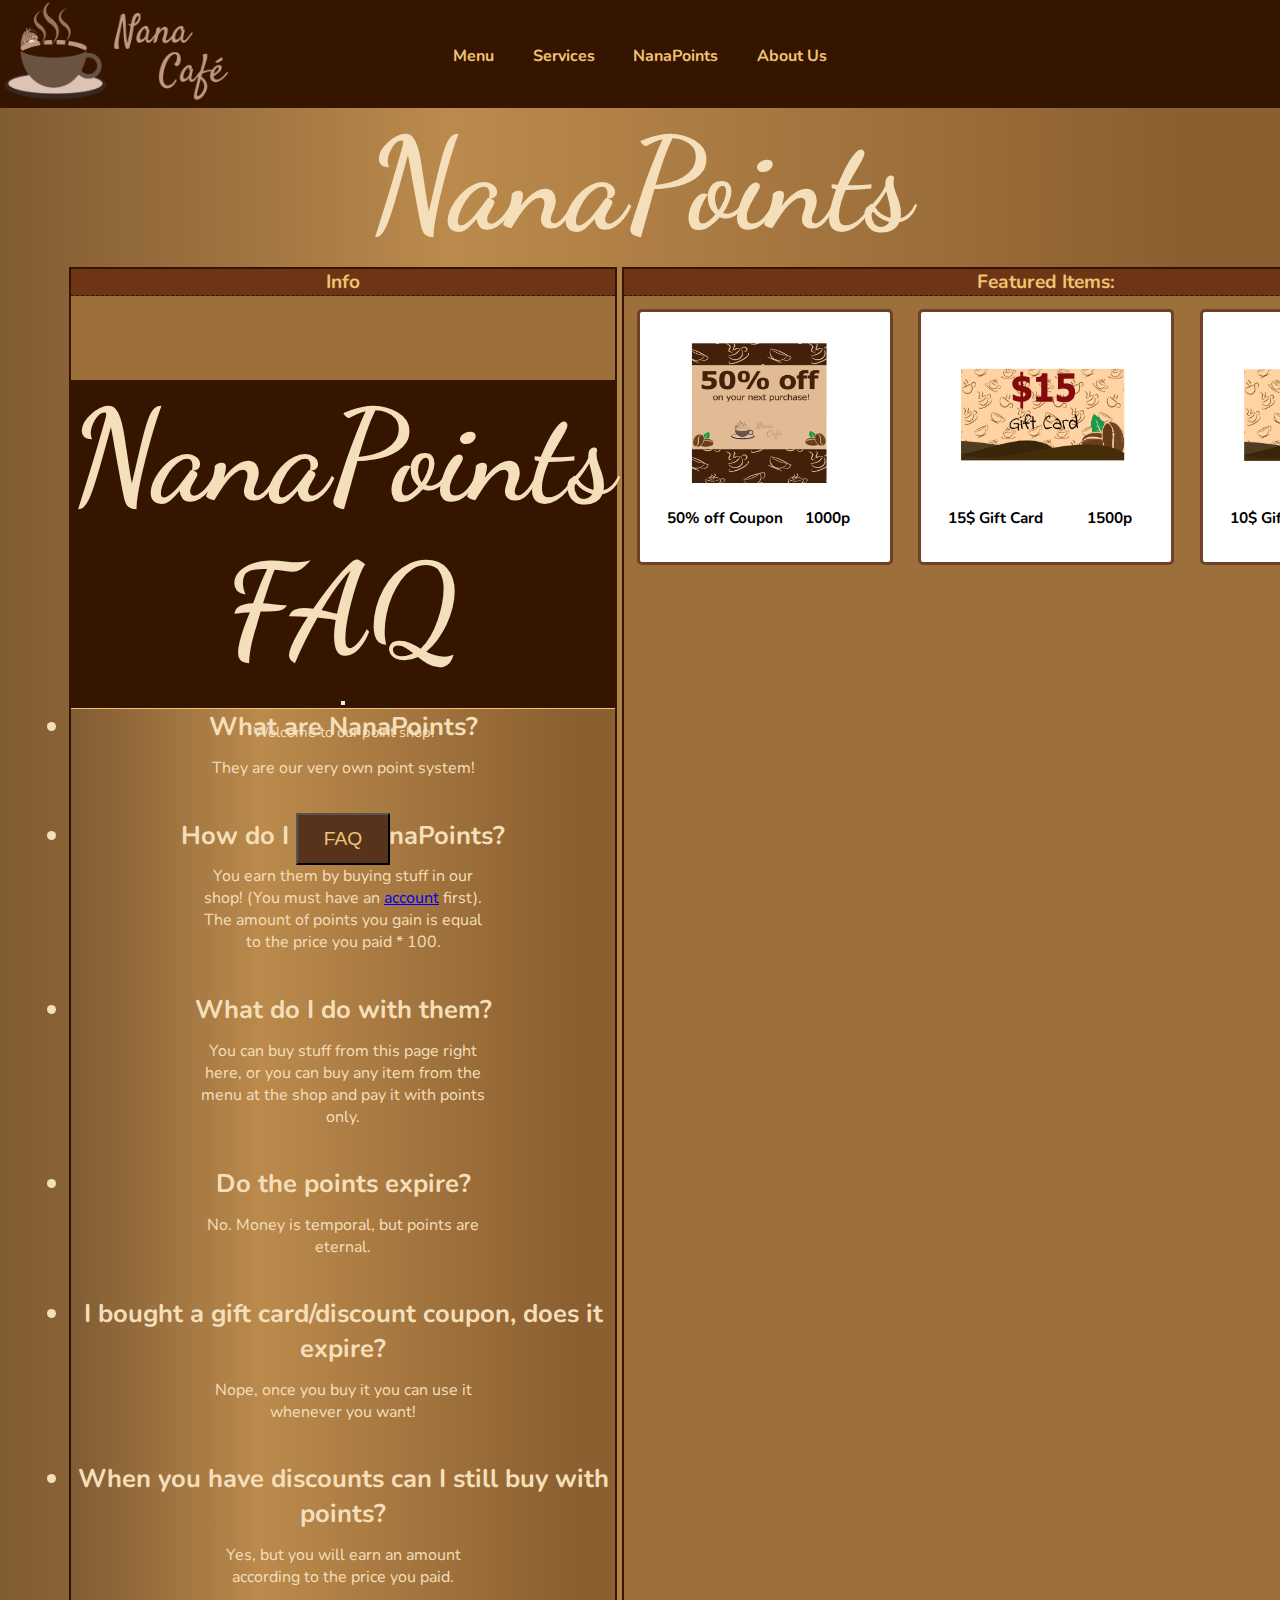
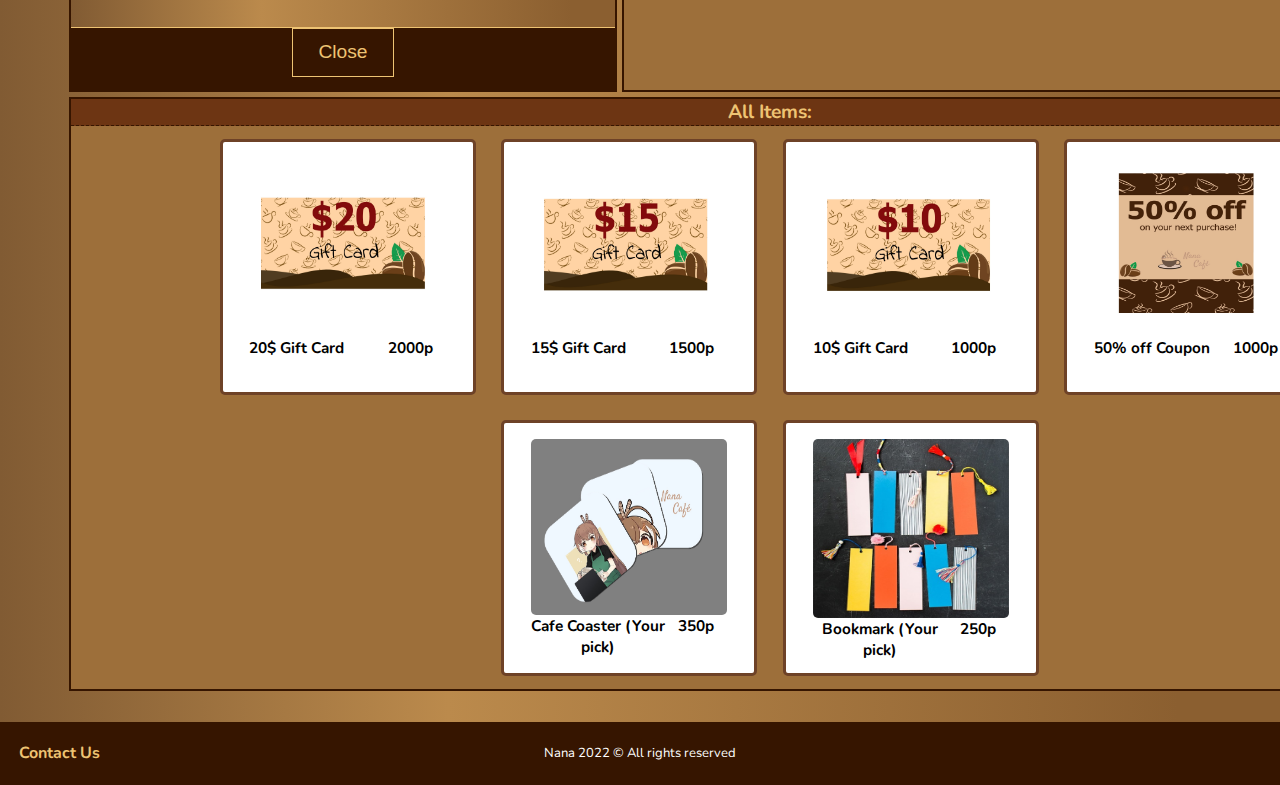
<file: pages/nanaPoints.html>
<!DOCTYPE html>
<html lang="en">
<head>
    <meta charset="UTF-8">
    <meta http-equiv="X-UA-Compatible" content="IE=edge">
    <meta name="viewport" content="width=device-width, initial-scale=1.0">

    <meta name="description" content="Nana Café is a coffee shop located in the center of North Vancouver, built with the idea of being a place to relax and focus for every kind of person. Here you will find a wide range of tasty coffee, tea, and pastries.">

    <meta name="keywords" content="NanaCafe, coffee shop, nana, cafe,, nana cafe account, nanapoints">

    <!-- Color para la barra superior mobile -->
    <meta name="theme-color" content="#361500">
    <title>Nana Café | NanaPoints</title>
    
    <!-- Icono -->
    <link rel="shortcut icon" href="../assets/images/coffeecup.ico">

    <!-- Fuentes -->
    <link rel="preconnect" href="https://fonts.googleapis.com"><link rel="preconnect" href="https://fonts.gstatic.com" crossorigin><link href="https://fonts.googleapis.com/css2?family=Dancing+Script:wght@600&family=Nunito:wght@300;400;700&display=swap" rel="stylesheet">

    <!-- FontAwesome -->
    <link rel="stylesheet" href="https://cdnjs.cloudflare.com/ajax/libs/font-awesome/6.2.1/css/all.min.css" integrity="sha512-MV7K8+y+gLIBoVD59lQIYicR65iaqukzvf/nwasF0nqhPay5w/9lJmVM2hMDcnK1OnMGCdVK+iQrJ7lzPJQd1w==" crossorigin="anonymous" referrerpolicy="no-referrer" />

    <!-- Bootstrap CDN -->
    <link href="https://cdn.jsdelivr.net/npm/bootstrap@5.3.0-alpha1/dist/css/bootstrap.min.css" rel="stylesheet" integrity="sha384-GLhlTQ8iRABdZLl6O3oVMWSktQOp6b7In1Zl3/Jr59b6EGGoI1aFkw7cmDA6j6gD" crossorigin="anonymous">

    <!-- Estilos -->
    <link rel="stylesheet" href="../styles/styles.css">
</head>

<body>
    <header>
        <a href="../index.html"><img src="../assets/images/nanacafelogo.png" alt="Café Logo" class="logo"></a>
        
        <nav class="as-center flex-row center jc-center">
            <ul>
                <li><a href="./menu.html" class="hover-light">Menu</a></li>
                <li><a href="./services.html" class="hover-light">Services</a></li>
                <li><a href="./nanaPoints.html" class="hover-light"> NanaPoints</a></li>
                <li><a href="./aboutUs.html" class="hover-light">About Us</a></li>
            </ul>
        </nav>

        <a href="./login.html" class="pfp as-center"><i class="fa-solid fa-circle-user white"></i></a>
    </header>

    <main>
        <section class="flex-column center">
            <h1>NanaPoints</h1>
            <div class="points-grid">
                <section class="faq bgc-3 solid-border">
                    <h2 class="bgc-2 beige">Info</h2>
                    <p id="pos-center" class="no-margin">Welcome to our point shop!</p>
                
                    <!-- Bootstrap Modal (FAQ)-->

                    <!-- Modal Trigger -->
                    <button type="button" class="btn" data-bs-toggle="modal" data-bs-target="#Modal">
                        FAQ
                    </button>
                
                    <!-- Modal -->
                    <div class="modal fade" id="Modal" tabindex="-1" aria-labelledby="ModalLabel" aria-hidden="true">
                        <div class="modal-dialog modal-dialog-centered modal-xl modal-dialog-scrollable">
                            <div class="modal-content">
                                <div class="modal-header bgc-1">
                                    <h1 class="modal-title fs-3" id="ModalLabel">NanaPoints FAQ</h1>
                                    <button type="button" class="btn-close" data-bs-dismiss="modal" aria-label="Close"></button>
                                </div>
                                <div class="modal-body flex-row">
                                    <ul class="flex-column">
                                        <li>What are NanaPoints?</li>
                                        <p>They are our very own point system!</p>

                                        <li>How do I earn NanaPoints?</li>
                                        <p>You earn them by buying stuff in our shop! (You must have an <a href="./login.html">account</a> first). The amount of points you gain is equal to the price you paid * 100.</p>

                                        <li>What do I do with them?</li>
                                        <p>You can buy stuff from this page right here, or you can buy any item from the menu at the shop and pay it with points only.</p>

                                        <li>Do the points expire?</li>
                                        <p>No. Money is temporal, but points are eternal.</p>

                                        <li>I bought a gift card/discount coupon, does it expire?</li>
                                        <p>Nope, once you buy it you can use it whenever you want!</p>
                                        
                                        <li>When you have discounts can I still buy with points?</li>
                                        <p>Yes, but you will earn an amount according to the price you paid.</p>
                                    </ul>
                                </div>
                                <div class="modal-footer bgc-1">
                                    <button type="button" class="btn btn-secondary" data-bs-dismiss="modal">Close</button>
                                </div>
                            </div>
                        </div>
                    </div>
                </section>
                
            
                <section class="destacados bgc-3 solid-border">
                    <h2 class="bgc-2 beige">Featured Items:</h2>
                    
                    <div class="flex-row center">

                        <article class="flex-column center">
                            <img src="../assets/images/discount-coupon.jpg" alt="a discount coupon">
                            <div class="flex-row space-between">
                                <p class="no-margin">50% off Coupon</p>
                                <p>1000p</p>
                            </div>
                        </article>
                        
                        <article class="flex-column center">
                            <img src="../assets/images/gift-card-15.jpg" alt="a 15 dollar gift card">
                            <div class="flex-row space-between">
                                <p class="no-margin">15$ Gift Card</p>
                                <p>1500p</p>
                            </div>
                        </article>
                        
                        <article class="flex-column center">
                            <img src="../assets/images/gift-card-10.jpg" alt="a ten dollar gift card">
                            <div class="flex-row space-between">
                                <p class="no-margin">10$ Gift Card</p>
                                <p>1000p</p>
                            </div>
                        </article>

                    </div>

                </section>
            
                <section class="todos bgc-3 solid-border">
                    <h2 class="bgc-2 beige">All Items:</h2>
                    
                    <div class="flex-row center jc-center wrap">

                        <article class="flex-column center">
                            <img src="../assets/images/gift-card-20.jpg" alt="a twenty-dollar gift card">
                            <div class="flex-row space-between">
                                <p class="no-margin">20$ Gift Card</p>
                                <p>2000p</p>
                            </div>
                        </article>

                        <article class="flex-column center">
                            <img src="../assets/images/gift-card-15.jpg" alt="a 15 dollar gift card">
                            <div class="flex-row space-between">
                                <p class="no-margin">15$ Gift Card</p>
                                <p>1500p</p>
                            </div>
                        </article>
                        
                        <article class="flex-column center">
                            <img src="../assets/images/gift-card-10.jpg" alt="a ten dollar gift card">
                            <div class="flex-row space-between">
                                <p class="no-margin">10$ Gift Card</p>
                                <p>1000p</p>
                            </div>
                        </article>

                        <article class="flex-column center">
                            <img src="../assets/images/discount-coupon.jpg" alt="a discount coupon">
                            <div class="flex-row space-between">
                                <p class="no-margin">50% off Coupon</p>
                                <p>1000p</p>
                            </div>
                        </article>

                        <article class="flex-column center">
                            <img src="../assets/images/coasters.jpg" alt="a bunch of coasters">
                            <div class="flex-row space-between">
                                <p class="no-margin">Cafe Coaster (Your pick)</p>
                                <p>350p</p>
                            </div>
                        </article>

                        <article class="flex-column center">
                            <img class="rebel" src="../assets/images/bookmark.jpg" alt="a set of bookmarks">
                            <div class="flex-row space-between">
                                <p class="no-margin">Bookmark (Your pick)</p>
                                <p>250p</p>
                            </div>
                        </article>
                        
                    </div>
                </section>
            </div>
        </section>
    </main>
    
    <footer class="white">
        <a href="./contactUs.html" class="hover-light as-center">Contact Us</a>
        <p class="as-center no-margin">Nana 2022 © All rights reserved</p>
        <div class="footer-sns as-center">
            <a href="https://web.whatsapp.com" target="_blank" rel="noopener noreferrer"><i class="fa-brands fa-whatsapp white"></i></a>
            <a href="https://twitter.com/?lang=en" target="_blank" rel="noopener noreferrer"><i class="fa-brands fa-twitter white"></i></a>
            <a href="https://www.instagram.com" target="_blank" rel="noopener noreferrer"><i class="fa-brands fa-instagram white"></i></a>
        </div>
    </footer>

    <!-- Bootstrap JS -->
    <script src="https://cdn.jsdelivr.net/npm/bootstrap@5.3.0-alpha1/dist/js/bootstrap.bundle.min.js" integrity="sha384-w76AqPfDkMBDXo30jS1Sgez6pr3x5MlQ1ZAGC+nuZB+EYdgRZgiwxhTBTkF7CXvN" crossorigin="anonymous"></script>
</body>
</html>
</file>
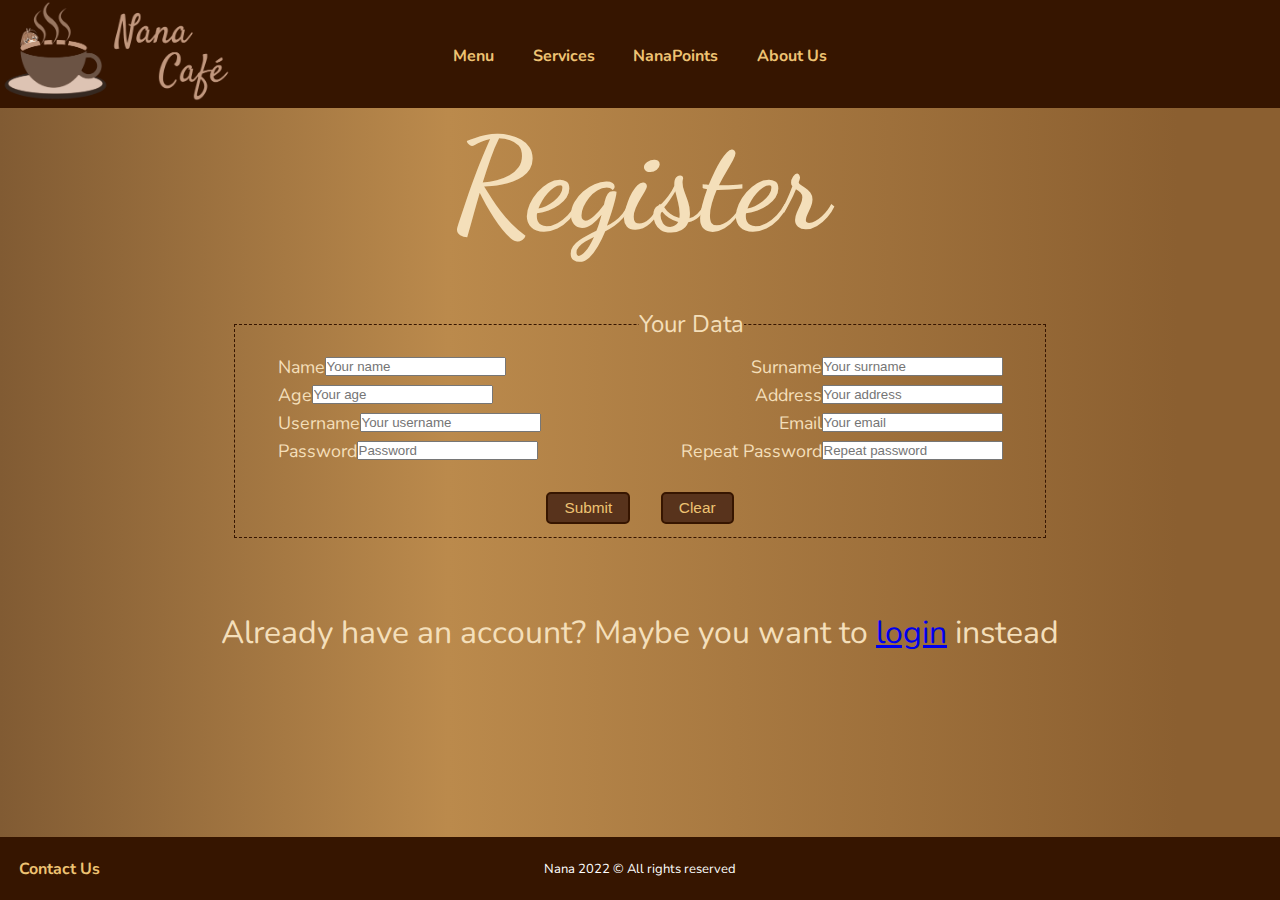
<file: pages/register.html>
<!DOCTYPE html>
<html lang="en">
<head>
    <meta charset="UTF-8">
    <meta http-equiv="X-UA-Compatible" content="IE=edge">
    <meta name="viewport" content="width=device-width, initial-scale=1.0">

    <meta name="description" content="Nana Café is a coffee shop located in the center of North Vancouver, built with the idea of being a place to relax and focus for every kind of person. Here you will find a wide range of tasty coffee, tea, and pastries.">

    <meta name="keywords" content="NanaCafe, coffee shop, nana, cafe, register, nana cafe register, nana cafe account, nanapoints">

    <!-- Color para la barra superior mobile -->
    <meta name="theme-color" content="#361500">
    <title>Nana Café | Register</title>
    
    <!-- Icono -->
    <link rel="shortcut icon" href="../assets/images/coffeecup.ico">

    <!-- Fuentes -->
    <link rel="preconnect" href="https://fonts.googleapis.com"><link rel="preconnect" href="https://fonts.gstatic.com" crossorigin><link href="https://fonts.googleapis.com/css2?family=Dancing+Script:wght@600&family=Nunito:wght@300;400;700&display=swap" rel="stylesheet">

    <!-- FontAwesome -->
    <link rel="stylesheet" href="https://cdnjs.cloudflare.com/ajax/libs/font-awesome/6.2.1/css/all.min.css" integrity="sha512-MV7K8+y+gLIBoVD59lQIYicR65iaqukzvf/nwasF0nqhPay5w/9lJmVM2hMDcnK1OnMGCdVK+iQrJ7lzPJQd1w==" crossorigin="anonymous" referrerpolicy="no-referrer" />

    <!-- Estilos -->
    <link rel="stylesheet" href="../styles/styles.css">
</head>

<body>
    <header>
        <a href="../index.html"><img src="../assets/images/nanacafelogo.png" alt="Café Logo" class="logo"></a>
        
        <nav class="as-center flex-row center jc-center">
            <ul>
                <li><a href="./menu.html" class="hover-light">Menu</a></li>
                <li><a href="./services.html" class="hover-light">Services</a></li>
                <li><a href="./nanaPoints.html" class="hover-light"> NanaPoints</a></li>
                <li><a href="./aboutUs.html" class="hover-light">About Us</a></li>
            </ul>
        </nav>

        <a href="./login.html" class="pfp as-center"><i class="fa-solid fa-circle-user white"></i></a>
    </header>

    <main>
        <h1>Register</h1>
        <section class="body-template flex-column center" id="register">
     
            <form> 
                <fieldset class="flex-column center">
                    <legend>Your Data</legend>
            
                    <div class="flex-row space-between">
                        <div class="flex-row center">
                            <label>Name</label>
                            <input type="text" placeholder="Your name" required>
                        </div>
            
                        <div class="flex-row center">
                            <label>Surname</label>
                            <input type="text" placeholder="Your surname" required>
                        </div>
                    </div>
            
                    <div class="flex-row space-between">
                        <div class="flex-row center">
                            <label>Age</label>
                            <input type="text" placeholder="Your age" required>
                        </div>
            
                        <div class="flex-row center">
                            <label>Address</label>
                            <input type="text" placeholder="Your address" required>
                        </div>
                    </div>
            
                    <div class="flex-row space-between">
                        <div class="flex-row center">
                            <label>Username</label>
                            <input type="text" placeholder="Your username" required>
                        </div>
            
                        <div class="flex-row center">
                            <label>Email</label>
                            <input type="email" placeholder="Your email" required>
                        </div>
                    </div>
            
                    <div class="flex-row space-between">
                        <div class="flex-row center">
                            <label>Password</label>
                            <input type="password" placeholder="Password" required>
                        </div>
            
                        <div class="flex-row center">
                            <label>Repeat Password</label>
                            <input type="password" placeholder="Repeat password" required>
                        </div>
                    </div>
            
                    <div class="buttons">
                        <input type="submit" value="Submit">
                        <input type="reset" value="Clear">
                    </div>
                </fieldset>
            </form>
            
            <p>Already have an account? Maybe you want to <a href="./login.html">login</a> instead</p>
        </section>
    </main>
    
    <footer class="white">
        <a href="./contactUs.html" class="hover-light as-center">Contact Us</a>
        <p class="as-center no-margin">Nana 2022 © All rights reserved</p>
        <div class="footer-sns as-center">
            <a href="https://web.whatsapp.com" target="_blank" rel="noopener noreferrer"><i class="fa-brands fa-whatsapp white"></i></a>
            <a href="https://twitter.com/?lang=en" target="_blank" rel="noopener noreferrer"><i class="fa-brands fa-twitter white"></i></a>
            <a href="https://www.instagram.com" target="_blank" rel="noopener noreferrer"><i class="fa-brands fa-instagram white"></i></a>
        </div>
    </footer>
</body>
</html>
</file>
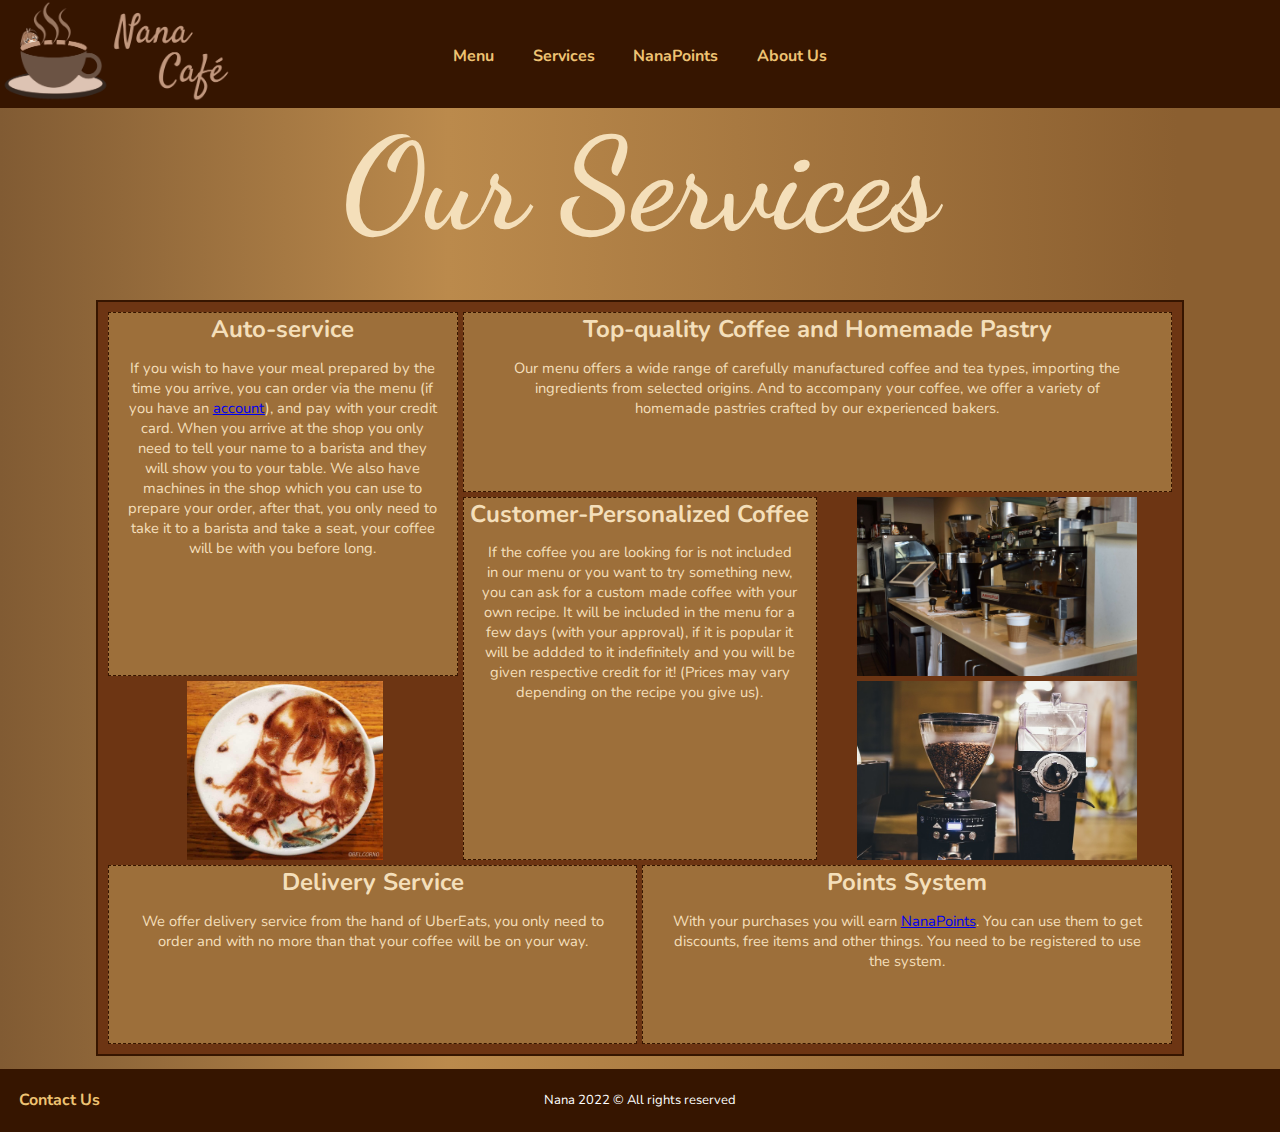
<file: pages/services.html>
<!DOCTYPE html>
<html lang="en">
<head>
    <meta charset="UTF-8">
    <meta http-equiv="X-UA-Compatible" content="IE=edge">
    <meta name="viewport" content="width=device-width, initial-scale=1.0">

    <meta name="description" content="Nana Café is a coffee shop located in the center of North Vancouver, built with the idea of being a place to relax and focus for every kind of person. Here you will find a wide range of tasty coffee, tea, and pastries.">

    <meta name="keywords" content="NanaCafe, coffee shop, nana, cafe, nanapoints, autoservice, personalized coffee, coffee delivery,">

    <!-- Color para la barra superior mobile -->
    <meta name="theme-color" content="#361500">
    <title>Nana Café | Services</title>
    
    <!-- Icono -->
    <link rel="shortcut icon" href="../assets/images/coffeecup.ico">

    <!-- Fuentes -->
    <link rel="preconnect" href="https://fonts.googleapis.com"><link rel="preconnect" href="https://fonts.gstatic.com" crossorigin><link href="https://fonts.googleapis.com/css2?family=Dancing+Script:wght@600&family=Nunito:wght@300;400;700&display=swap" rel="stylesheet">

    <!-- FontAwesome -->
    <link rel="stylesheet" href="https://cdnjs.cloudflare.com/ajax/libs/font-awesome/6.2.1/css/all.min.css" integrity="sha512-MV7K8+y+gLIBoVD59lQIYicR65iaqukzvf/nwasF0nqhPay5w/9lJmVM2hMDcnK1OnMGCdVK+iQrJ7lzPJQd1w==" crossorigin="anonymous" referrerpolicy="no-referrer" />

    <!-- Animate.css -->
    <link rel="stylesheet" href="https://cdnjs.cloudflare.com/ajax/libs/animate.css/4.1.1/animate.min.css"/>

    <!-- Estilos -->
    <link rel="stylesheet" href="../styles/styles.css">
</head>

<body>
    <header>
        <a href="../index.html"><img src="../assets/images/nanacafelogo.png" alt="Café Logo" class="logo"></a>
        
        <nav class="as-center flex-row center jc-center">
            <ul>
                <li><a href="./menu.html" class="hover-light">Menu</a></li>
                <li><a href="./services.html" class="hover-light">Services</a></li>
                <li><a href="./nanaPoints.html" class="hover-light"> NanaPoints</a></li>
                <li><a href="./aboutUs.html" class="hover-light">About Us</a></li>
            </ul>
        </nav>

        <a href="./login.html" class="pfp as-center"><i class="fa-solid fa-circle-user white"></i></a>
    </header>

    <main>
        <section class="flex-column center">
            <h1>Our Services</h1>
            
            <section class="services-grid bgc-2 solid-border animate__animated animate__fadeIn">
                <div class="coffee flex-column center bgc-3 dashed-border expand">
                    <h3>Top-quality Coffee and Homemade Pastry</h3>
                    <p class="no-margin">Our menu offers a wide range of carefully manufactured coffee and tea types, importing the ingredients from selected origins. And to accompany your coffee, we offer a variety of homemade pastries crafted by our experienced bakers.</p>
                </div>
                
                <div class="autoservice flex-column center bgc-3 dashed-border expand">
                    <h3>Auto-service</h3>
                    <p class="no-margin">If you wish to have your meal prepared by the time you arrive, you can order via the menu (if you have an <a href="./login.html">account</a>), and pay with your credit card. When you arrive at the shop you only need to tell your name to a barista and they will show you to your table. 
                    We also have machines in the shop which you can use to prepare your order, after that, you only need to take it to a barista and take a seat, your coffee will be with you before long.</p>
                </div>
                
                <div class="delivery flex-column center bgc-3 dashed-border expand">
                    <h3>Delivery Service</h3>
                    <p class="no-margin">We offer delivery service from the hand of UberEats, you only need to order and with no more than that your coffee will be on your way.</p>
                </div>

                <div id="img1">
                    <img class="expand" src="../assets/images/equipment-1.jpg" alt="Coffee shop equipment">
                </div>

                <div id="img2">
                    <img class="expand" src="../assets/images/latte-art.jpg" alt="A latte coffee with art on top">
                </div>
                
                <div id="img3">
                    <img class="expand" src="../assets/images/equipment-2.jpg" alt="Coffee shop equipment">
                </div>

                <div class="points flex-column center bgc-3 dashed-border expand">
                    <h3>Points System</h3>
                    <p class="no-margin">With your purchases you will earn <a href="./nanaPoints.html">NanaPoints</a>. You can use them to get discounts, free items and other things. You need to be registered to use the system.</p>
                </div>
                
                <div class="custom flex-column center bgc-3 dashed-border expand">
                    <h3>Customer-Personalized Coffee</h3>
                    <p class="no-margin">If the coffee you are looking for is not included in our menu or you want to try something new, you can ask for a custom made coffee with your own recipe. It will be included in the menu for a few days (with your approval), if it is popular it will be addded to it indefinitely and you will be given respective credit for it! (Prices may vary depending on the recipe you give us).</p>
                </div>
            </section>
        </section>
    </main>
    
    <footer class="white">
        <a href="./contactUs.html" class="hover-light as-center">Contact Us</a>
        <p class="as-center no-margin">Nana 2022 © All rights reserved</p>
        <div class="footer-sns as-center">
            <a href="https://web.whatsapp.com" target="_blank" rel="noopener noreferrer"><i class="fa-brands fa-whatsapp white"></i></a>
            <a href="https://twitter.com/?lang=en" target="_blank" rel="noopener noreferrer"><i class="fa-brands fa-twitter white"></i></a>
            <a href="https://www.instagram.com" target="_blank" rel="noopener noreferrer"><i class="fa-brands fa-instagram white"></i></a>
        </div>
    </footer>
</body>
</html>
</file>
<file: styles/styles.css>
* {
  margin: 0;
  padding: 0;
  box-sizing: border-box;
}

.bgc-1 {
  background-color: #361500;
}

.bgc-2 {
  background-color: #6d3513;
}

.bgc-3 {
  background-color: #9d6f3a;
}

.beige {
  color: #EEC373;
}

.w-75 {
  width: 75%;
}

.flex-column {
  display: flex;
  flex-direction: column;
}

.flex-row {
  display: flex;
  flex-direction: row;
}

.wrap {
  flex-wrap: wrap;
}

.center {
  align-items: center;
}

.jc-center {
  justify-content: center;
}

.hover-light {
  text-decoration: none;
  color: #EEC373;
  font-family: "Nunito", sans-serif;
  font-weight: 700;
  margin: 0 1.5vw 0 1.5vw;
}

.hover-light:hover,
.hover-light:focus {
  text-shadow: 1px 1px 8px white;
}

.white {
  color: white;
}

.as-center {
  align-self: center;
}

.space-between {
  justify-content: space-between;
  width: 90%;
}

.divisor {
  background-color: #6d3513;
  width: 50%;
  height: 2px;
  border-radius: 200000%;
  margin: 2vh 0 4vh 0;
}

.solid-border {
  border: 2px solid #361500;
}

.dashed-border {
  border: 1px dashed #361500;
}

.expand {
  transition: scale 0.75s;
}

.expand:hover,
.expand:focus {
  scale: 1.075;
}

.padding-bottom {
  padding-bottom: 2vw;
}

.no-margin {
  margin: 0;
}

header {
  position: sticky;
  top: 0;
  background-color: #361500;
  display: grid;
  grid-template-areas: "logo nav pfp";
  grid-template-columns: 20% 60% 20%;
  height: 12vh;
  z-index: 10;
}
header nav {
  grid-area: nav;
  justify-self: center;
}
header nav ul {
  display: flex;
  flex-flow: row wrap;
  list-style: none;
  margin: 0;
  padding: 0;
}

.logo {
  height: 12vh;
  grid-area: logo;
}

.pfp {
  grid-area: pfp;
  text-align: center;
  justify-self: flex-end;
  margin-right: 3vw;
}

.fa-circle-user {
  font-size: 3.5vw;
}

.bg-img {
  background-image: url(../assets/images/shop-parallax.jpg);
  background-repeat: no-repeat;
  background-size: cover;
  background-position: center;
  height: 13vw;
  margin-bottom: 3vw;
  text-shadow: black 2px 2px;
  box-shadow: black 2px 2px 10px;
}

main {
  background: rgb(129, 91, 51);
  background: linear-gradient(90deg, rgb(129, 91, 51) 0%, rgb(187, 138, 76) 35%, rgb(139, 95, 48) 92%);
  color: #F4DFBA;
  font-family: "Nunito", sans-serif;
  font-size: 1.15vw;
  text-align: center;
  cursor: default;
  min-height: 81vh;
}
main p {
  margin: 1vw 10vw 1vh 10vw;
}

h1 {
  font-family: "Dancing Script", cursive;
  font-size: 10vw;
}

.flex-column img {
  height: 30vw;
}

.location h2 {
  font-size: 36px;
  margin-bottom: 1.5vw;
}

.location iframe {
  width: 70%;
  padding-bottom: 2vw;
}

footer {
  display: grid;
  grid-template-areas: "contact cr sns";
  grid-template-columns: 15% 70% 15%;
  height: 7vh;
  width: 100%;
  background-color: #361500;
  position: relative;
  bottom: 0;
}
footer a {
  grid-area: contact;
}
footer p {
  grid-area: cr;
  text-align: center;
  font-family: "Nunito", sans-serif;
  font-size: 13px;
}
footer .fa-brands {
  font-size: 3vw;
  margin: 0 1vw 0 1vw;
}

.footer-sns {
  grid-area: sns;
  justify-self: center;
  /* d-flex para que se desactive el wrap */
  display: flex;
}

.about-grid {
  display: grid;
  grid-template-areas: "pic txt" "credit txt";
  grid-template-rows: 57vh 2.75vw;
  grid-template-columns: 45vh auto;
  margin: 7.5vh 7.5vw 7.5vh 7.5vw;
  border: 3px solid #361500;
}

.mumei-pic {
  grid-area: pic;
  width: 100%;
  height: 100%;
  border-right: 2px dashed #361500;
}

#credit {
  grid-area: credit;
  border-right: 2px dashed #361500;
  text-align: end;
}

.description {
  grid-area: txt;
}

.subtitle {
  font-family: "Dancing Script", cursive;
  font-size: 9vw;
  margin-bottom: 3vh;
}

.accordion {
  padding-bottom: 3vh;
  width: 75%;
}

.accordion-button,
.accordion-button:enabled {
  background-color: #361500;
  color: #EEC373;
  font-family: "Nunito", sans-serif;
  font-size: 24px;
}

.credit {
  font-size: 14px;
}

.contact-grid-parent {
  display: grid;
  grid-template-areas: "sns login" "form form";
  grid-template-columns: 45% 45%;
  grid-template-rows: 30vh 50vh;
  gap: 5%;
  margin: 4vh 0 0 5%;
  padding-bottom: 5vh;
}

.contact-grid-child {
  display: grid;
  grid-template-areas: "subtitle" "content";
  grid-template-rows: 1fr 3fr;
  border: 2px solid #361500;
}

.sns-container {
  grid-area: sns;
}
.sns-container a {
  font-size: 6vw;
  margin: 0 2vw 0 2vw;
}
.sns-container a:hover, .sns-container a:focus {
  text-shadow: #6d3513 2px 2px 10px;
  scale: 1.1;
}

.sns-subtitle,
.login-subtitle,
.form-subtitle {
  grid-area: subtitle;
  font-size: 1.25vw;
  border-bottom: 2px dashed #361500;
}

.login-content p {
  font-size: 3vw;
  color: black;
}
.login-content a {
  font-size: 2.25vw;
  text-decoration: none;
}
.login-content a:hover, .login-content a:focus {
  color: #361500;
  text-shadow: 1px 1px 8px #361500;
}

.form-container {
  grid-area: form;
}
.form-container div {
  width: 100%;
}

.form-organization {
  width: 40%;
}
.form-organization div {
  margin: 1vh 4vw 1vh 0;
}

form textarea {
  width: 50vw;
  height: 20vh;
}

.buttons {
  margin-top: 3vh;
}
.buttons input {
  padding: 0.4vw 1.25vw 0.4vw 1.25vw;
  font-size: 1.2vw;
  background-color: #58331c;
  color: #EEC373;
  border-radius: 5px;
  border: 2px solid #361500;
}
.buttons input:hover {
  background-color: #361500;
  color: #EEC373;
}

.body-template {
  margin-top: 4vh;
}
.body-template form {
  padding: 10px;
  font-size: 20px;
  width: 50%;
  border: 1px dashed #361500;
}
.body-template p {
  margin-top: 7vh;
  font-size: 32px;
}
.body-template a:visited {
  color: #0066cc;
}
.body-template .buttons input {
  padding: 0.4vw 1.25vw 0.4vw 1.25vw;
  font-size: 1.2vw;
  background-color: #58331c;
  color: #EEC373;
  border-radius: 5px;
  border: 2px solid #361500;
}
.body-template .buttons input:hover {
  background-color: #361500;
  color: #EEC373;
}

#register form {
  border: none;
  width: 65%;
}
#register form fieldset {
  font-size: 1.4vw;
  border: 1px dashed #361500;
  padding: 1vw 0 1vw 0;
}
#register form fieldset .flex-row {
  margin: 2px 0 2px 0;
}
#register form fieldset .center {
  margin: 0 2px 0 2px;
}
#register form fieldset .buttons input {
  margin: 0 1vw 0 1vw;
}

.body-template legend {
  margin-left: 4vw;
  font-size: 24px;
}

article {
  height: 20vw;
  width: 20vw;
  margin: 1vw;
  padding: 1.25vw;
  background-color: white;
  border: 3px solid #6e4227;
  border-radius: 5px;
  font-size: 1.2vw;
  font-weight: 700;
  transition: scale 0.15s;
}
article p {
  color: black;
  margin: 0 1vw 0 1vw;
}
article img {
  width: 90%;
  border-radius: 5px;
}
article:hover, article:focus {
  scale: 1.15;
  border: 3px double #6e4227;
}

.points-grid {
  width: 90%;
  display: grid;
  grid-template-areas: "faq destacados" "todos todos";
  grid-template-columns: 2fr 6fr;
  gap: 5px;
  padding: 5px;
  margin-bottom: 2vw;
}
.points-grid h2 {
  font-size: 1.5vw;
  border-bottom: 1px dashed #361500;
}

.faq {
  grid-area: faq;
}

.destacados {
  grid-area: destacados;
}

.todos {
  grid-area: todos;
}

#pos-center {
  position: relative;
  top: 30%;
}

.faq .btn {
  position: relative;
  top: 35%;
}

.btn {
  padding: 1vw 2vw 1vw 2vw;
  font-size: 1.5vw;
  background-color: #58331c;
  color: #EEC373;
  margin-bottom: 1vw;
}
.btn:hover {
  background-color: #361500;
  color: #EEC373;
}
.btn-secondary {
  background-color: #361500;
}
.btn-secondary:hover {
  background-color: #58331c;
}

.modal-header {
  border-bottom: 1px solid #EEC373;
}
.modal-content {
  background: rgb(129, 91, 51);
  background: linear-gradient(90deg, rgb(129, 91, 51) 0%, rgb(187, 138, 76) 35%, rgb(139, 95, 48) 92%);
}
.modal-content li {
  font-size: 2vw;
  font-weight: 700;
}
.modal-content p {
  font-size: 1.25vw;
  margin-bottom: 3vw;
}
.modal-footer {
  border-top: 1px solid #EEC373;
}
.modal-footer .btn {
  border: 1px solid #EEC373;
}

.points-grid img {
  height: 14vw;
}

.services-grid {
  display: grid;
  width: 85%;
  grid-template-areas: "autoservice coffee     coffee coffee" "autoservice custom     custom img1" "img2        custom     custom img3" "delivery    delivery   points points";
  grid-template-columns: 2fr 1fr 1fr 2fr;
  grid-template-rows: 14vw 14vw 14vw 14vw;
  gap: 5px;
  margin: 3vw 0 1vw 0;
  padding: 10px;
}
.services-grid h3 {
  font-size: 24px;
  margin-bottom: 1vw;
}
.services-grid p {
  width: 90%;
}
.services-grid img {
  width: 80%;
  height: 100%;
}

.autoservice {
  grid-area: autoservice;
}

.coffee {
  grid-area: coffee;
}

.delivery {
  grid-area: delivery;
}

.points {
  grid-area: points;
}

.custom {
  grid-area: custom;
}

#img1 {
  grid-area: img1;
}

#img2 {
  grid-area: img2;
  width: 70%;
  margin-left: 4.25vw;
}

#img3 {
  grid-area: img3;
}

@media screen and (max-width: 768px) {
  /* Header */
  .fa-circle-user {
    font-size: 40px;
  }
  nav {
    width: 100%;
    font-size: 17px;
    margin-left: 10vw;
  }
  .bg-img {
    height: 18vw;
    margin-bottom: 5vw;
  }
  h1 {
    font-size: 13vw;
  }
  /* Main */
  main {
    font-size: 14px;
  }
  .flex-column img {
    height: 40vw;
    min-height: 260px;
  }
  /* Footer */
  footer {
    grid-template-columns: 20% 45% 35%;
  }
  footer .fa-brands {
    font-size: 28px;
    margin: 0 1vw 0 1vw;
  }
  /* Login/Register */
  .body-template p {
    font-size: 3vw;
  }
  .body-template .buttons input {
    padding: 1vw 2.25vw 1vw 2.25vw;
    font-size: 1.75vw;
  }
  #register form {
    width: 90%;
  }
  #register form fieldset {
    font-size: 2vw;
  }
  /* Menu */
  .menu img {
    width: 80%;
    height: 30vw;
    min-height: 0;
  }
  .menu article p {
    font-size: 1.75vw;
  }
  /* Point Shop */
  .points-grid article {
    height: fit-content;
  }
  .points-grid article p {
    font-size: 1.5vw;
  }
  .points-grid img {
    height: 14vw;
    min-height: 0;
  }
  .modal-content li {
    font-size: 3.5vw;
  }
  .modal-content p {
    font-size: 2vw;
    margin-bottom: 5vw;
  }
  .modal-footer .btn {
    font-size: 1.75vw;
  }
  /* About Us */
  .subtitle {
    font-size: 10vw;
  }
  #credit,
  .description {
    font-size: 1.5vw;
  }
  .about-grid {
    width: 90%;
    margin-left: 5vw;
  }
  .accordion img {
    width: 95%;
  }
  #mumei-cafe {
    width: auto;
  }
  /* Contacto */
  .sns-subtitle,
  .login-subtitle,
  .form-subtitle {
    font-size: 2vw;
  }
  .sns-content a {
    font-size: 7.5vw;
  }
  .login-content p {
    font-size: 4vw;
  }
  .login-content a {
    font-size: 3vw;
  }
  .form-container {
    font-size: 2.5vw;
  }
  .buttons input {
    padding: 1vw 2.25vw 1vw 2.25vw;
    font-size: 1.75vw;
  }
  /* Servicios */
  .services-grid {
    grid-template-columns: auto;
    grid-template-rows: auto;
  }
  .services-grid h3 {
    font-size: 3vw;
  }
  .services-grid p {
    font-size: 1.75vw;
  }
  .services-grid img {
    min-height: 0;
    height: 20vw;
    width: 20vw;
  }
}
@media screen and (max-width: 580px) {
  /* Header */
  header {
    height: 10vh;
  }
  .logo {
    height: 10vh;
  }
  nav {
    font-size: 14px;
  }
  .fa-circle-user {
    font-size: 35px;
    margin-bottom: 1vw;
  }
  /* Main */
  main {
    min-height: 83vh;
  }
  .bg-img {
    height: 24vw;
  }
  h1 {
    font-size: 18vw;
  }
  /* Footer */
  footer {
    grid-template-columns: 25% 40% 35%;
  }
  footer .fa-brands {
    margin: 0 0 0 16px;
  }
  /* Login/Register */
  .body-template input {
    width: 75%;
  }
  .body-template .buttons input {
    font-size: 3vw;
  }
  #register form .flex-row {
    margin: 5px;
  }
  #register form fieldset {
    font-size: 2.5vw;
  }
  #register form fieldset .buttons input {
    margin: 2px 0 2px 0;
  }
  /* Menu */
  .menu article {
    min-width: 30vw;
    min-height: 30vw;
  }
  .menu article p {
    font-size: 3vw;
  }
  /* Point Shop */
  .points-grid {
    grid-template-areas: "nada faq nada2" "destacados destacados destacados" "todos todos todos";
    grid-template-columns: 25% 50% 25%;
    grid-template-rows: 20vh auto auto;
    gap: 10px;
  }
  .points-grid h2 {
    font-size: 4vw;
  }
  .faq {
    padding-bottom: 10vw;
  }
  .faq .btn {
    position: relative;
    top: 15%;
    padding: 1.5vw 3vw 1.5vw 3vw;
    font-size: 2vw;
  }
  #pos-center {
    position: relative;
    top: 10%;
  }
  .destacados .flex-row,
  .todos .flex-row {
    justify-content: center;
  }
  .destacados .flex-row:not(.space-between),
  .todos .flex-row:not(.space-between) {
    flex-wrap: wrap;
  }
  .destacados article,
  .todos article {
    width: 40vw;
    height: 30vw;
  }
  .destacados article img,
  .todos article img {
    width: 80%;
    height: 90%;
  }
  .destacados article p,
  .todos article p {
    font-size: 2.5vw;
  }
  /* About Us */
  .about-grid {
    grid-template-rows: 42.75vh 4vw;
    grid-template-columns: 33.75vh auto;
  }
  .subtitle {
    font-size: 10vw;
  }
  #credit,
  .description {
    font-size: 1.75vw;
  }
  .accordion {
    width: 90%;
  }
  /* Servicios */
  .services-grid {
    grid-template-areas: "autoservice autoservice coffee coffee" "img1        img1        img3   img3" "custom      custom      custom custom" "img2       img2        img2   img2" "delivery  delivery      points points";
    grid-template-columns: auto;
    grid-template-rows: auto;
  }
  .services-grid h3 {
    font-size: 4vw;
  }
  .services-grid p {
    font-size: 2vw;
    padding-bottom: 2vw;
  }
  .services-grid img {
    width: 100%;
    height: 30vw;
  }
  #img2 img {
    height: 60vw;
  }
  /* Contacto */
  .buttons input {
    font-size: 3vw;
  }
}
@media screen and (max-width: 470px) {
  /* Header */
  header {
    grid-template-areas: "logo nada pfp" "nav  nav  nav";
    grid-template-columns: 30% 55% 15%;
    height: 20vh;
  }
  header nav {
    justify-content: center;
    align-items: flex-end;
    margin: 0;
  }
  header nav ul {
    height: 7vh;
    flex-wrap: nowrap;
  }
  header nav ul li,
  header nav ul li a {
    padding: 1.5vw;
  }
  .logo {
    height: 13vh;
  }
  .pfp {
    margin-right: 5vw;
  }
  /* Main */
  .bg-img {
    min-height: 105px;
  }
  h1 {
    font-size: 80px;
  }
  main {
    font-size: 12px;
  }
  .flex-column img {
    height: 30vw;
    min-height: 180px;
  }
  .location h2 {
    font-size: 28px;
  }
  .location iframe {
    height: 30vh;
  }
  /* Login/Register */
  .body-template p {
    font-size: 4vw;
  }
  .body-template .buttons input {
    padding: 2vw 0 2vw 0;
    font-size: 4vw;
  }
  /* Menu */
  .menu img {
    height: 30vw;
    min-height: 0;
  }
  /* Point Shop */
  .destacados .flex-row,
  .todos .flex-row {
    justify-content: center;
  }
  .destacados article,
  .todos article {
    width: 40vw;
    height: 35vw;
  }
  .destacados article img,
  .todos article img {
    min-height: 0;
    width: 80%;
    height: 90%;
  }
  .destacados article p,
  .todos article p {
    font-size: 2.5vw;
  }
  .modal-content li {
    font-size: 5vw;
  }
  .modal-content p {
    font-size: 3.5vw;
  }
  .modal-footer .btn {
    font-size: 2.5vw;
  }
  /* About Us */
  .about-grid {
    grid-template-areas: "pic" "credit" "txt";
    grid-template-columns: 100%;
    grid-template-rows: auto;
  }
  .mumei-pic {
    height: 50vh;
    width: auto;
    justify-self: center;
    border: none;
  }
  #credit {
    text-align: center;
    border: none;
    font-size: 3vw;
    margin-bottom: 5vw;
  }
  .subtitle {
    font-size: 15vw;
  }
  .description {
    font-size: 2.5vw;
  }
  /* Contacto */
  .contact-grid-parent {
    grid-template-areas: "sns" "login" "form";
    grid-template-columns: 90%;
    grid-template-rows: auto;
    margin-left: 10%;
    padding-bottom: 16vh;
  }
  .sns-subtitle,
  .login-subtitle,
  .form-subtitle {
    font-size: 3.5vw;
  }
  .sns-content a {
    font-size: 15vw;
    margin: 5vw;
  }
  .login-content p {
    font-size: 10vw;
  }
  .login-content a {
    font-size: 8vw;
  }
  .form-container {
    padding-bottom: 2vh;
  }
  .form-container .flex-row {
    flex-direction: column;
  }
  .form-content {
    margin-top: 3vw;
  }
  form textarea {
    margin-top: 5vw;
  }
  /* Servicios */
  .services-grid img {
    min-height: 0;
  }
  #img2 {
    margin-left: 12vw;
  }
}
@media screen and (max-width: 390px) {
  /* Footer */
  footer {
    grid-template-columns: 25% 35% 40%;
  }
  footer a {
    font-size: 11px;
  }
  footer p {
    font-size: 10px;
  }
  /* Point Shop */
  .points-grid {
    grid-template-columns: 20% 55% 20%;
  }
  .points-grid article {
    min-width: 60vw;
    min-height: 50vw;
  }
  .points-grid article p {
    font-size: 10px;
  }
  /* About us */
  .accordion {
    width: 100%;
  }
  /* Servicios */
  .services-grid {
    grid-template-areas: "autoservice autoservice" "coffee coffee" "img1 img3" "custom custom" "img2 img2" "delivery delivery" "points points";
    gap: 10px;
  }
  .services-grid h3 {
    font-size: 6vw;
  }
  .services-grid p {
    font-size: 3vw;
  }
  /* Menu */
  .menu article {
    min-width: 75vw;
    min-height: 55vw;
  }
  .menu article p {
    font-size: 4vw;
  }
  .menu img {
    height: 45vw;
    width: 70%;
    min-height: 0;
  }
}
@media screen and (max-width: 355px) {
  /* Header */
  nav ul li a {
    font-size: 10px;
  }
  .fa-circle-user {
    margin-right: 14px;
    font-size: 28px;
  }
  /* Main */
  h1 {
    font-size: 20vw;
    min-height: 40px;
  }
  .flex-column img {
    min-height: 120px;
  }
  main {
    font-size: 11px;
  }
  /* Footer */
  footer .fa-brands {
    margin: 0 4px 0 4px;
  }
  /* Login/Register */
  .body-template p {
    font-size: 16px;
  }
  .body-template div input {
    width: 75%;
  }
  #register form fieldset {
    font-size: 16px;
  }
  #register form fieldset .flex-row {
    flex-direction: column;
  }
  #register form fieldset .buttons input {
    width: 75%;
    padding: 1.25vw 3vw 1.25vw 3vw;
  }
  /* Point Shop */
  .faq .btn {
    min-width: 50px;
    min-height: 30px;
    font-size: 14px;
  }
  /* About Us */
  .description {
    font-size: 3.25vw;
  }
  /* Contacto */
  .form-content {
    font-size: 12px;
  }
  .form-content .buttons input {
    width: 75%;
    font-size: 4vw;
    padding: 3vw 0 3vw 0;
    margin-bottom: 3vw;
  }
}
</file>
